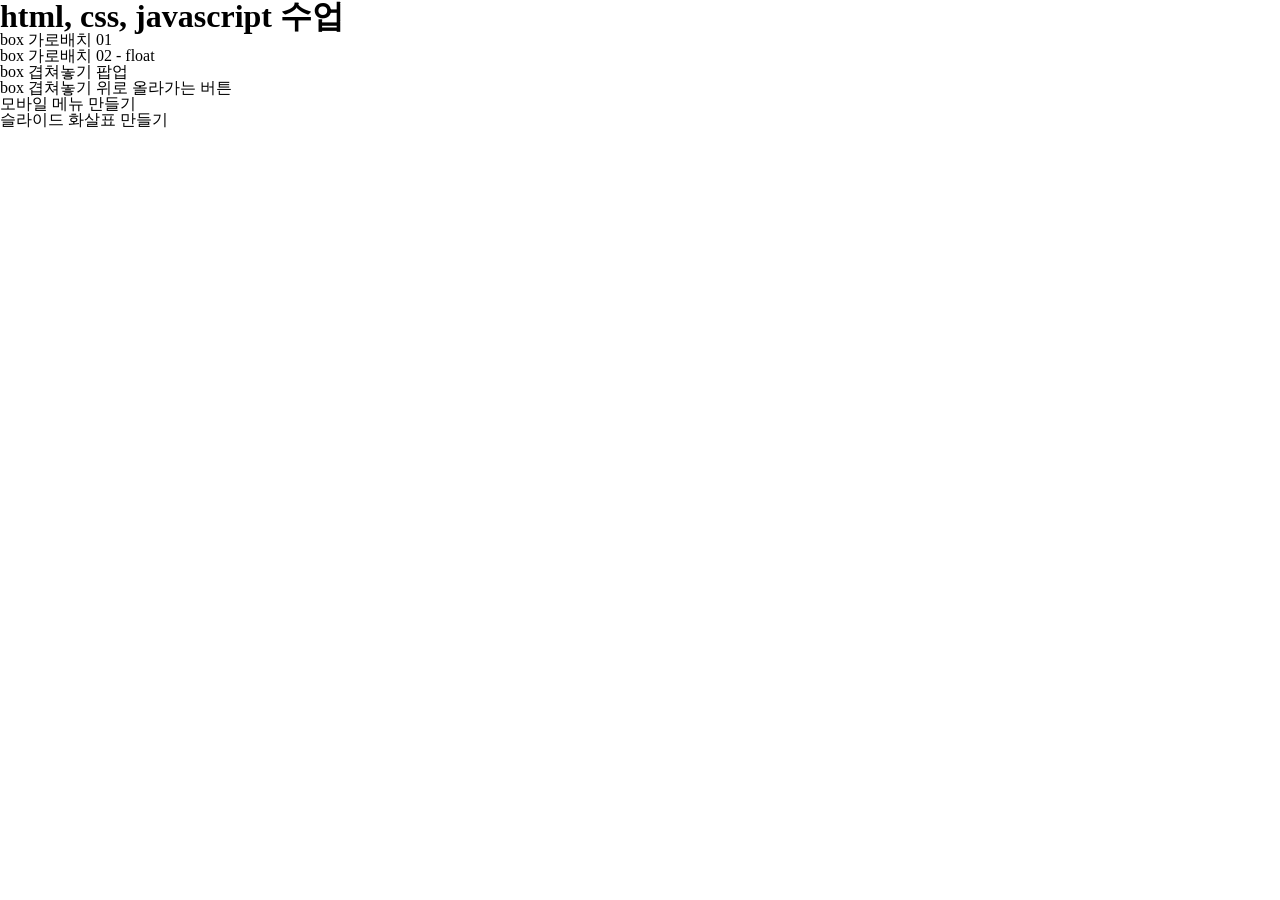
<file: index.html>
<!DOCTYPE html>
<html lang="ko">

<head>
    <meta charset="UTF-8">
    <meta name="viewport" content="width=device-width, initial-scale=1.0">
    <title>Document</title>
    <link rel="stylesheet" href="./reset.css">

</head>

<body>
    <h1>html, css, javascript 수업</h1>

    <ul>
        <li><a href="./01_box01.html" target="_blank">box 가로배치 01</a></li>
        <li><a href="./02_box02.html" target="_blank">box 가로배치 02 - float</a></li>
        <li><a href="./03_position01.html" target="_blank">box 겹쳐놓기 팝업</a></li>
        <li><a href="./04_position02.html" target="_blank">box 겹쳐놓기 위로 올라가는 버튼</a></li>
        <li><a href="./05_position03.html" target="_blank">모바일 메뉴 만들기</a></li>
        <li><a href="./06_position04.html" target="_blank">슬라이드 화살표 만들기</a></li>
    </ul>


</body>

</html>
</file>
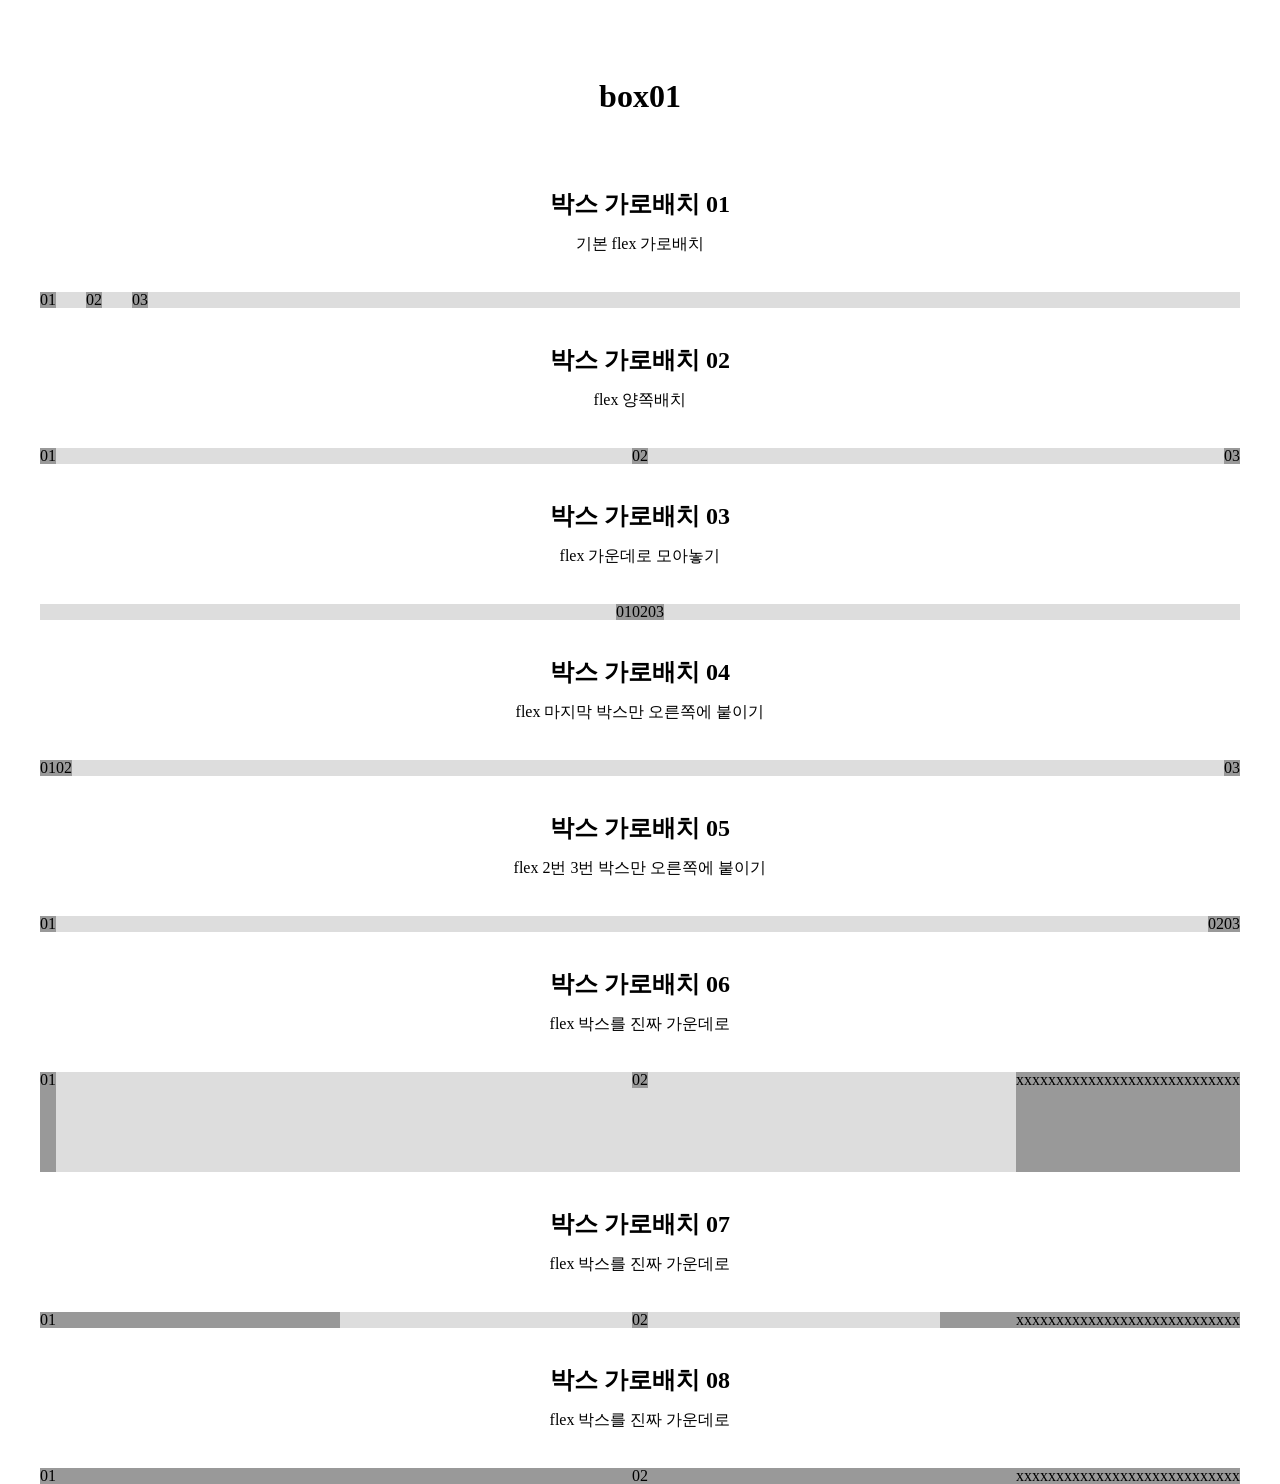
<file: 01_box01.html>
<!DOCTYPE html>
<html lang="ko">

<head>
    <meta charset="UTF-8">
    <meta name="viewport" content="width=device-width, initial-scale=1.0">
    <title>box 가로배치 01 - flex</title>
    <link rel="stylesheet" href="./reset.css">
    <style>
        h1 {
            margin: 80px 0;
            text-align: center;
        }

        h2 {
            margin: 40px 0 20px 0;
            text-align: center;
        }

        p {
            margin: 0 0 40px 0;
            text-align: center;
        }


        .box {
            background: #999;
        }

        .inner {
            width: 1200px;
            margin: 0 auto;
            background: #ddd;
        }

        .con01 {
            display: flex;
            gap: 30px;
        }

        .con02 {
            display: flex;
            justify-content: space-between;
        }

        .con03 {
            display: flex;
            justify-content: center;
        }

        .con04 {
            display: flex;
        }

        .con04 .box03 {
            margin: 0 0 0 auto;
        }

        .con05 {
            display: flex;
        }

        .con05 .box02 {
            margin: 0 0 0 auto;
        }

        .con06 {
            position: relative;
            display: flex;
            justify-content: space-between;
        }

        .con06 .box01 {
            height: 100px;
        }

        .con06 .box02 {
            position: absolute;

            left: 50%;
            transform: translate(-50%, 0);
        }

        .con07 {
            display: flex;
            justify-content: space-between;
        }

        .con07 .box01 {
            width: 300px;
        }

        .con07 .box03 {
            display: flex;
            justify-content: flex-end;
            width: 300px;
        }

        .con08 {
            display: flex;
            justify-content: space-between;
        }

        .con08 .box01 {
            flex: 1;
        }

        .con08 .box03 {
            flex: 1;
            text-align: right;
        }
    </style>
</head>

<body>
    <h1>box01</h1>

    <h2>박스 가로배치 01</h2>
    <p>기본 flex 가로배치</p>

    <div class="inner con01">
        <div class="box">01</div>
        <div class="box">02</div>
        <div class="box">03</div>
    </div>


    <h2>박스 가로배치 02</h2>
    <p>flex 양쪽배치</p>

    <div class="inner con02">
        <div class="box">01</div>
        <div class="box">02</div>
        <div class="box">03</div>
    </div>


    <h2>박스 가로배치 03</h2>
    <p>flex 가운데로 모아놓기</p>

    <div class="inner con03">
        <div class="box">01</div>
        <div class="box">02</div>
        <div class="box">03</div>
    </div>


    <h2>박스 가로배치 04</h2>
    <p>flex 마지막 박스만 오른쪽에 붙이기</p>

    <div class="inner con04">
        <div class="box box01">01</div>
        <div class="box box02">02</div>
        <div class="box box03">03</div>
    </div>


    <h2>박스 가로배치 05</h2>
    <p>flex 2번 3번 박스만 오른쪽에 붙이기</p>

    <div class="inner con05">
        <div class="box box01">01</div>
        <div class="box box02">02</div>
        <div class="box box03">03</div>
    </div>


    <h2>박스 가로배치 06</h2>
    <p>flex 박스를 진짜 가운데로</p>

    <div class="inner con06">
        <div class="box box01">01</div>
        <div class="box box02">02</div>
        <div class="box box03">xxxxxxxxxxxxxxxxxxxxxxxxxxxx</div>
    </div>


    <h2>박스 가로배치 07</h2>
    <p>flex 박스를 진짜 가운데로</p>

    <div class="inner con07">
        <div class="box box01">01</div>
        <div class="box box02">02</div>
        <div class="box box03">xxxxxxxxxxxxxxxxxxxxxxxxxxxx</div>
    </div>


    <h2>박스 가로배치 08</h2>
    <p>flex 박스를 진짜 가운데로</p>

    <div class="inner con08">
        <div class="box box01">01</div>
        <div class="box box02">02</div>
        <div class="box box03">xxxxxxxxxxxxxxxxxxxxxxxxxxxx</div>
    </div>
</body>

</html>
</file>
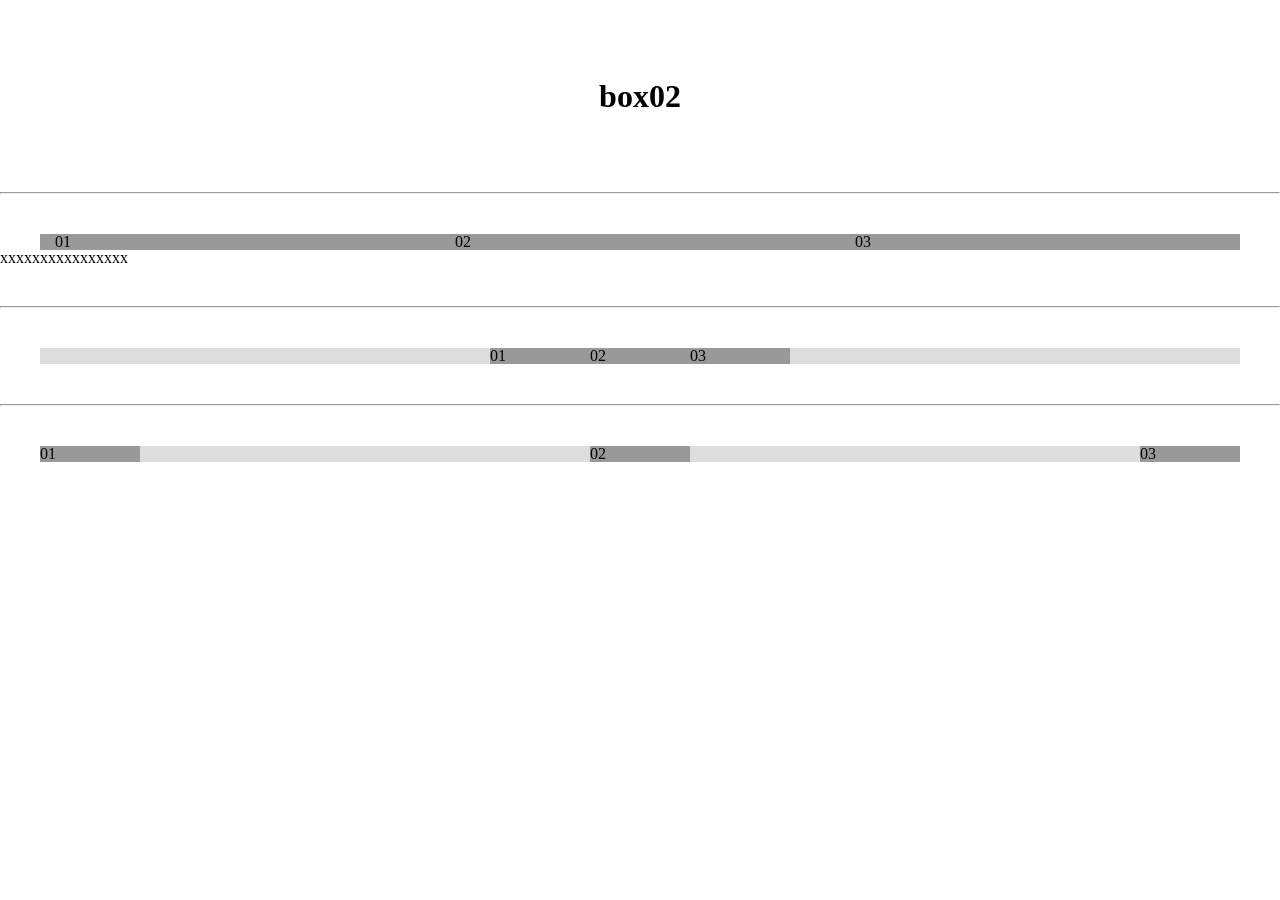
<file: 02_box02.html>
<!DOCTYPE html>
<html lang="ko">

<head>
    <meta charset="UTF-8">
    <meta name="viewport" content="width=device-width, initial-scale=1.0">
    <title>box 가로배치 02 - float</title>
    <link rel="stylesheet" href="./reset.css">
    <style>
        h1 {
            margin: 80px 0;
            text-align: center;
        }

        hr {
            margin: 40px 0;
        }

        .inner {
            width: 1200px;
            margin: 0 auto;
        }

        .con01 {
            background: #ddd;
            /* overflow: hidden; */

        }

        .con01 .box {
            float: left;
            width: 33.33333333333%;
            padding: 0 15px;
            background: #999;
        }

        .clearfix::after {
            content: '';
            display: block;
            clear: both;
        }

        .con02 {
            text-align: center;
            font-size: 0;
            background: #ddd;
        }

        .con02 .box {
            display: inline-block;
            width: 100px;
            text-align: left;
            font-size: 16px;
            background: #999;
        }

        .con03 {
            position: relative;
            background: #ddd;
        }

        .con03 .box {
            width: 100px;
            background: #999;
        }

        .con03 .box01 {
            position: absolute;
            top: 0;
            left: 0;
        }

        .con03 .box02 {
            margin: 0 auto;
        }

        .con03 .box03 {
            position: absolute;
            top: 0;
            right: 0;
        }
    </style>
</head>

<body>
    <h1>box02</h1>


    <hr />

    <div class="inner con01 clearfix">
        <div class="box box01">01</div>
        <div class="box box02">02</div>
        <div class="box box03">03</div>
        <!-- <div style="clear:both"></div> -->
    </div>
    <div class="g">xxxxxxxxxxxxxxxx</div>


    <hr />

    <div class="inner con02">
        <div class="box box01">01</div>
        <div class="box box02">02</div>
        <div class="box box03">03</div>
        <!-- <div style="clear:both"></div> -->
    </div>


    <hr />

    <div class="inner con03">
        <div class="box box01">01</div>
        <div class="box box02">02</div>
        <div class="box box03">03</div>
        <!-- <div style="clear:both"></div> -->
    </div>
</body>

</html>
</file>
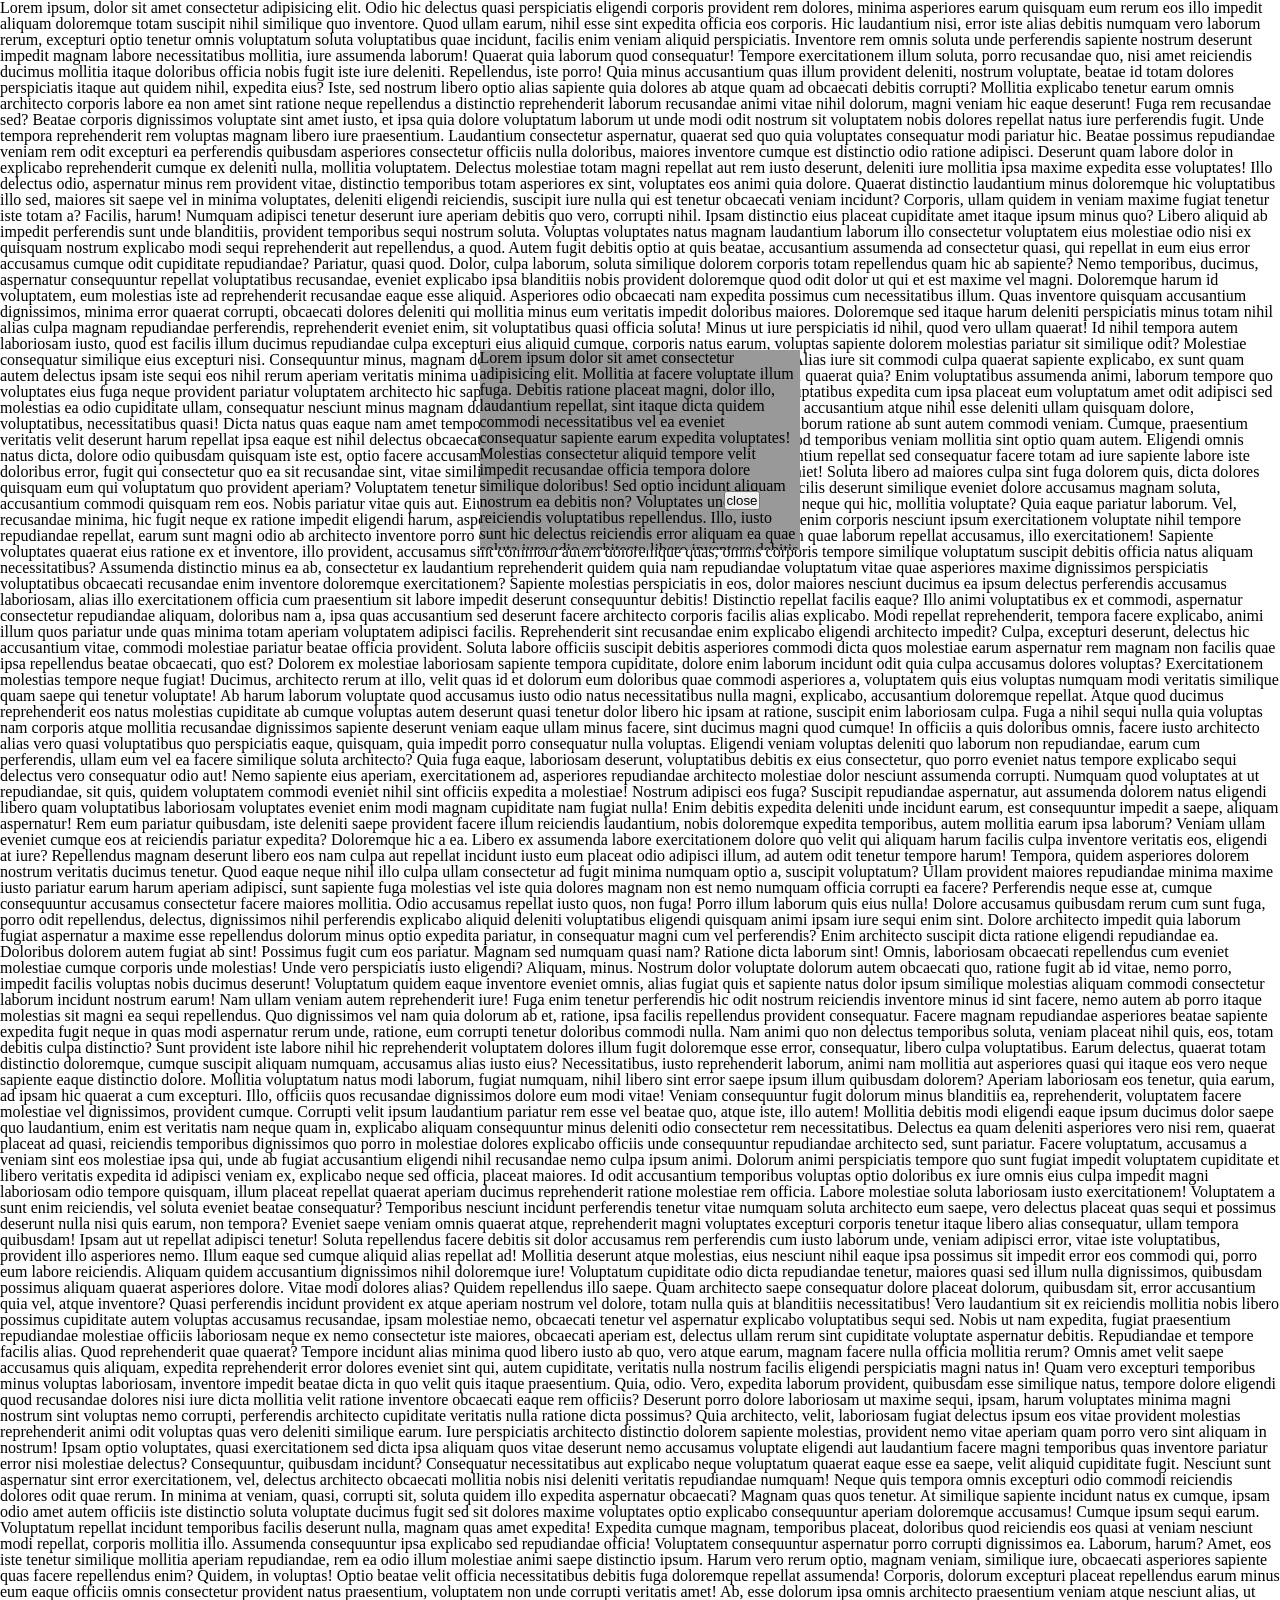
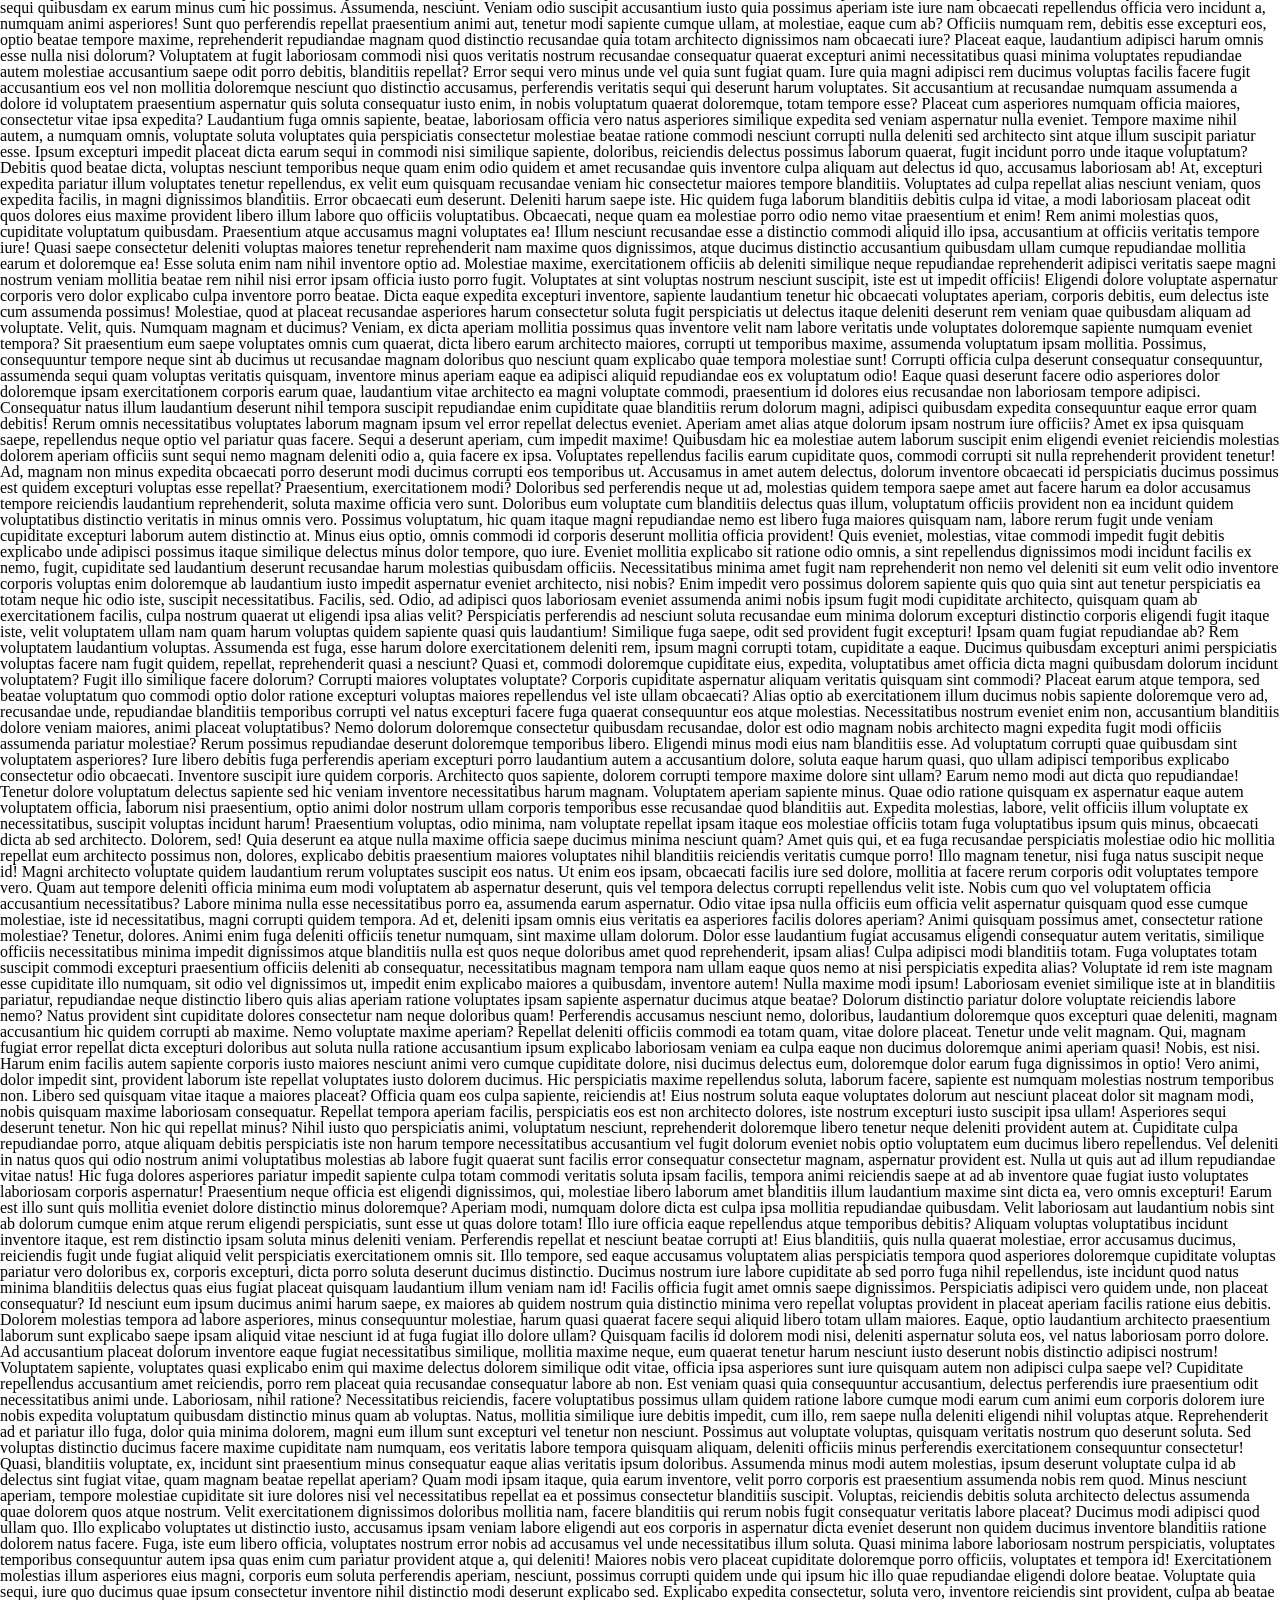
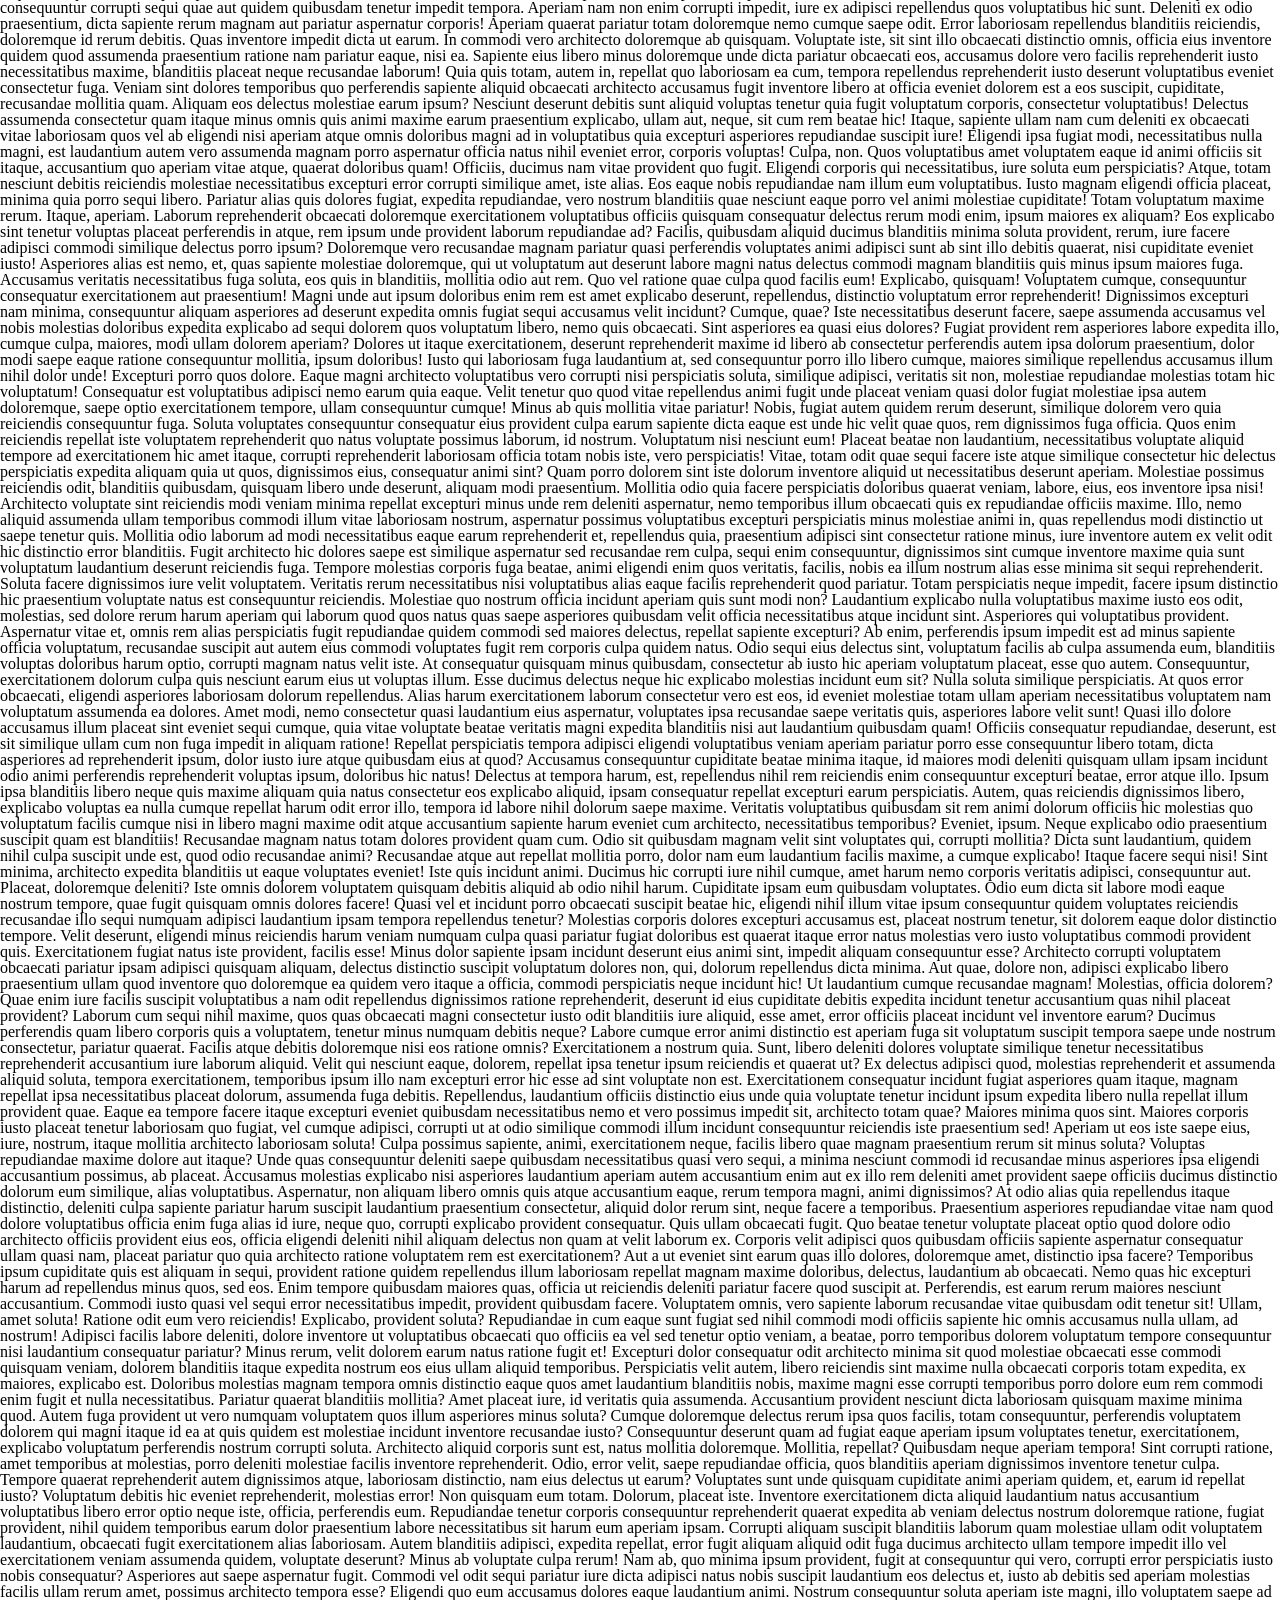
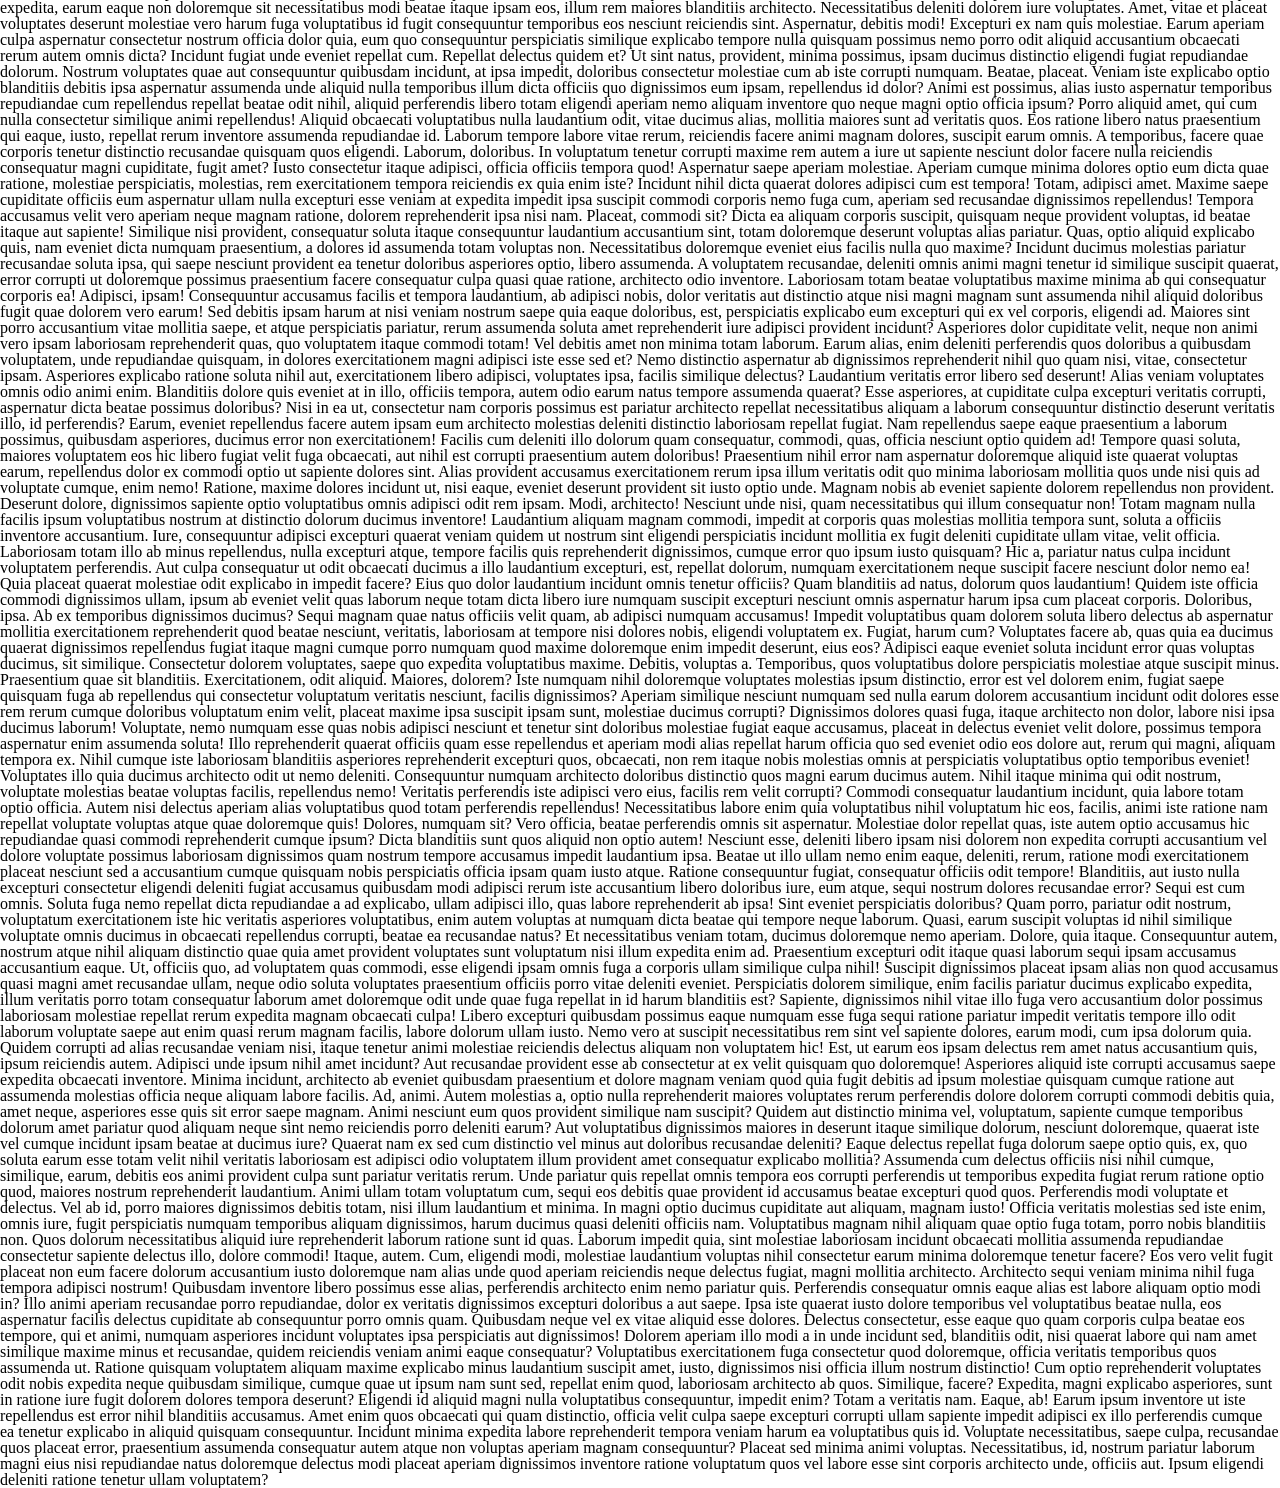
<file: 03_position01.html>
<!DOCTYPE html>
<html lang="ko">

<head>
    <meta charset="UTF-8">
    <meta name="viewport" content="width=device-width, initial-scale=1.0">
    <title>box 겹쳐놓기 팝업</title>
    <link rel="stylesheet" href="./reset.css">

    <style>
        .popup {
            position: fixed;
            top: 50%;
            left: 50%;
            transform: translate(-50%, -50%);

            overflow: hidden;

            width: 320px;
            height: 200px;
            background: #999;
        }

        .popup .btn {
            position: absolute;
            bottom: 40px;
            right: 40px;
        }
    </style>

    <script src="https://code.jquery.com/jquery-1.12.4.js"
        integrity="sha256-Qw82+bXyGq6MydymqBxNPYTaUXXq7c8v3CwiYwLLNXU=" crossorigin="anonymous"></script>
</head>

<body>
    <section>
        Lorem ipsum, dolor sit amet consectetur adipisicing elit. Odio hic delectus quasi perspiciatis eligendi corporis
        provident rem dolores, minima asperiores earum quisquam eum rerum eos illo impedit aliquam doloremque totam
        suscipit nihil similique quo inventore. Quod ullam earum, nihil esse sint expedita officia eos corporis. Hic
        laudantium nisi, error iste alias debitis numquam vero laborum rerum, excepturi optio tenetur omnis voluptatum
        soluta voluptatibus quae incidunt, facilis enim veniam aliquid perspiciatis. Inventore rem omnis soluta unde
        perferendis sapiente nostrum deserunt impedit magnam labore necessitatibus mollitia, iure assumenda laborum!
        Quaerat quia laborum quod consequatur! Tempore exercitationem illum soluta, porro recusandae quo, nisi amet
        reiciendis ducimus mollitia itaque doloribus officia nobis fugit iste iure deleniti. Repellendus, iste porro!
        Quia minus accusantium quas illum provident deleniti, nostrum voluptate, beatae id totam dolores perspiciatis
        itaque aut quidem nihil, expedita eius? Iste, sed nostrum libero optio alias sapiente quia dolores ab atque quam
        ad obcaecati debitis corrupti? Mollitia explicabo tenetur earum omnis architecto corporis labore ea non amet
        sint ratione neque repellendus a distinctio reprehenderit laborum recusandae animi vitae nihil dolorum, magni
        veniam hic eaque deserunt! Fuga rem recusandae sed? Beatae corporis dignissimos voluptate sint amet iusto, et
        ipsa quia dolore voluptatum laborum ut unde modi odit nostrum sit voluptatem nobis dolores repellat natus iure
        perferendis fugit. Unde tempora reprehenderit rem voluptas magnam libero iure praesentium. Laudantium
        consectetur aspernatur, quaerat sed quo quia voluptates consequatur modi pariatur hic. Beatae possimus
        repudiandae veniam rem odit excepturi ea perferendis quibusdam asperiores consectetur officiis nulla doloribus,
        maiores inventore cumque est distinctio odio ratione adipisci. Deserunt quam labore dolor in explicabo
        reprehenderit cumque ex deleniti nulla, mollitia voluptatem. Delectus molestiae totam magni repellat aut rem
        iusto deserunt, deleniti iure mollitia ipsa maxime expedita esse voluptates! Illo delectus odio, aspernatur
        minus rem provident vitae, distinctio temporibus totam asperiores ex sint, voluptates eos animi quia dolore.
        Quaerat distinctio laudantium minus doloremque hic voluptatibus illo sed, maiores sit saepe vel in minima
        voluptates, deleniti eligendi reiciendis, suscipit iure nulla qui est tenetur obcaecati veniam incidunt?
        Corporis, ullam quidem in veniam maxime fugiat tenetur iste totam a? Facilis, harum! Numquam adipisci tenetur
        deserunt iure aperiam debitis quo vero, corrupti nihil. Ipsam distinctio eius placeat cupiditate amet itaque
        ipsum minus quo? Libero aliquid ab impedit perferendis sunt unde blanditiis, provident temporibus sequi nostrum
        soluta. Voluptas voluptates natus magnam laudantium laborum illo consectetur voluptatem eius molestiae odio nisi
        ex quisquam nostrum explicabo modi sequi reprehenderit aut repellendus, a quod. Autem fugit debitis optio at
        quis beatae, accusantium assumenda ad consectetur quasi, qui repellat in eum eius error accusamus cumque odit
        cupiditate repudiandae? Pariatur, quasi quod. Dolor, culpa laborum, soluta similique dolorem corporis totam
        repellendus quam hic ab sapiente? Nemo temporibus, ducimus, aspernatur consequuntur repellat voluptatibus
        recusandae, eveniet explicabo ipsa blanditiis nobis provident doloremque quod odit dolor ut qui et est maxime
        vel magni. Doloremque harum id voluptatem, eum molestias iste ad reprehenderit recusandae eaque esse aliquid.
        Asperiores odio obcaecati nam expedita possimus cum necessitatibus illum. Quas inventore quisquam accusantium
        dignissimos, minima error quaerat corrupti, obcaecati dolores deleniti qui mollitia minus eum veritatis impedit
        doloribus maiores. Doloremque sed itaque harum deleniti perspiciatis minus totam nihil alias culpa magnam
        repudiandae perferendis, reprehenderit eveniet enim, sit voluptatibus quasi officia soluta! Minus ut iure
        perspiciatis id nihil, quod vero ullam quaerat! Id nihil tempora autem laboriosam iusto, quod est facilis illum
        ducimus repudiandae culpa excepturi eius aliquid cumque, corporis natus earum, voluptas sapiente dolorem
        molestias pariatur sit similique odit? Molestiae consequatur similique eius excepturi nisi. Consequuntur minus,
        magnam doloribus praesentium fuga voluptatem similique! Alias iure sit commodi culpa quaerat sapiente explicabo,
        ex sunt quam autem delectus ipsam iste sequi eos nihil rerum aperiam veritatis minima ullam. Ullam nobis
        distinctio vitae modi numquam, quaerat quia? Enim voluptatibus assumenda animi, laborum tempore quo voluptates
        eius fuga neque provident pariatur voluptatem architecto hic sapiente eum exercitationem placeat! Numquam
        voluptatibus expedita cum ipsa placeat eum voluptatum amet odit adipisci sed molestias ea odio cupiditate ullam,
        consequatur nesciunt minus magnam dolor autem. Optio quis soluta iure vitae nisi itaque, accusantium atque nihil
        esse deleniti ullam quisquam dolore, voluptatibus, necessitatibus quasi! Dicta natus quas eaque nam amet tempore
        velit qui et! Voluptates error fugiat cupiditate laborum ratione ab sunt autem commodi veniam. Cumque,
        praesentium veritatis velit deserunt harum repellat ipsa eaque est nihil delectus obcaecati. Delectus aperiam,
        excepturi quas esse illum quod temporibus veniam mollitia sint optio quam autem. Eligendi omnis natus dicta,
        dolore odio quibusdam quisquam iste est, optio facere accusamus ducimus. Nemo voluptates vero mollitia
        laudantium repellat sed consequatur facere totam ad iure sapiente labore iste doloribus error, fugit qui
        consectetur quo ea sit recusandae sint, vitae similique! Libero dolore sed quaerat eum expedita eveniet! Soluta
        libero ad maiores culpa sint fuga dolorem quis, dicta dolores quisquam eum qui voluptatum quo provident aperiam?
        Voluptatem tenetur laudantium voluptas illum labore atque debitis, facilis deserunt similique eveniet dolore
        accusamus magnam soluta, accusantium commodi quisquam rem eos. Nobis pariatur vitae quis aut. Eius distinctio
        alias quas labore accusantium officiis neque qui hic, mollitia voluptate? Quia eaque pariatur laborum. Vel,
        recusandae minima, hic fugit neque ex ratione impedit eligendi harum, aspernatur ipsam. Minus labore rem
        mollitia corrupti enim corporis nesciunt ipsum exercitationem voluptate nihil tempore repudiandae repellat,
        earum sunt magni odio ab architecto inventore porro est ipsam! Voluptas numquam ullam incidunt. Non quae laborum
        repellat accusamus, illo exercitationem! Sapiente voluptates quaerat eius ratione ex et inventore, illo
        provident, accusamus sint commodi autem doloremque quas, omnis corporis tempore similique voluptatum suscipit
        debitis officia natus aliquam necessitatibus? Assumenda distinctio minus ea ab, consectetur ex laudantium
        reprehenderit quidem quia nam repudiandae voluptatum vitae quae asperiores maxime dignissimos perspiciatis
        voluptatibus obcaecati recusandae enim inventore doloremque exercitationem? Sapiente molestias perspiciatis in
        eos, dolor maiores nesciunt ducimus ea ipsum delectus perferendis accusamus laboriosam, alias illo
        exercitationem officia cum praesentium sit labore impedit deserunt consequuntur debitis! Distinctio repellat
        facilis eaque? Illo animi voluptatibus ex et commodi, aspernatur consectetur repudiandae aliquam, doloribus nam
        a, ipsa quas accusantium sed deserunt facere architecto corporis facilis alias explicabo. Modi repellat
        reprehenderit, tempora facere explicabo, animi illum quos pariatur unde quas minima totam aperiam voluptatem
        adipisci facilis. Reprehenderit sint recusandae enim explicabo eligendi architecto impedit? Culpa, excepturi
        deserunt, delectus hic accusantium vitae, commodi molestiae pariatur beatae officia provident. Soluta labore
        officiis suscipit debitis asperiores commodi dicta quos molestiae earum aspernatur rem magnam non facilis quae
        ipsa repellendus beatae obcaecati, quo est? Dolorem ex molestiae laboriosam sapiente tempora cupiditate, dolore
        enim laborum incidunt odit quia culpa accusamus dolores voluptas? Exercitationem molestias tempore neque fugiat!
        Ducimus, architecto rerum at illo, velit quas id et dolorum eum doloribus quae commodi asperiores a, voluptatem
        quis eius voluptas numquam modi veritatis similique quam saepe qui tenetur voluptate! Ab harum laborum voluptate
        quod accusamus iusto odio natus necessitatibus nulla magni, explicabo, accusantium doloremque repellat. Atque
        quod ducimus reprehenderit eos natus molestias cupiditate ab cumque voluptas autem deserunt quasi tenetur dolor
        libero hic ipsam at ratione, suscipit enim laboriosam culpa. Fuga a nihil sequi nulla quia voluptas nam corporis
        atque mollitia recusandae dignissimos sapiente deserunt veniam eaque ullam minus facere, sint ducimus magni quod
        cumque! In officiis a quis doloribus omnis, facere iusto architecto alias vero quasi voluptatibus quo
        perspiciatis eaque, quisquam, quia impedit porro consequatur nulla voluptas. Eligendi veniam voluptas deleniti
        quo laborum non repudiandae, earum cum perferendis, ullam eum vel ea facere similique soluta architecto? Quia
        fuga eaque, laboriosam deserunt, voluptatibus debitis ex eius consectetur, quo porro eveniet natus tempore
        explicabo sequi delectus vero consequatur odio aut! Nemo sapiente eius aperiam, exercitationem ad, asperiores
        repudiandae architecto molestiae dolor nesciunt assumenda corrupti. Numquam quod voluptates at ut repudiandae,
        sit quis, quidem voluptatem commodi eveniet nihil sint officiis expedita a molestiae! Nostrum adipisci eos fuga?
        Suscipit repudiandae aspernatur, aut assumenda dolorem natus eligendi libero quam voluptatibus laboriosam
        voluptates eveniet enim modi magnam cupiditate nam fugiat nulla! Enim debitis expedita deleniti unde incidunt
        earum, est consequuntur impedit a saepe, aliquam aspernatur! Rem eum pariatur quibusdam, iste deleniti saepe
        provident facere illum reiciendis laudantium, nobis doloremque expedita temporibus, autem mollitia earum ipsa
        laborum? Veniam ullam eveniet cumque eos at reiciendis pariatur expedita? Doloremque hic a ea. Libero ex
        assumenda labore exercitationem dolore quo velit qui aliquam harum facilis culpa inventore veritatis eos,
        eligendi at iure? Repellendus magnam deserunt libero eos nam culpa aut repellat incidunt iusto eum placeat odio
        adipisci illum, ad autem odit tenetur tempore harum! Tempora, quidem asperiores dolorem nostrum veritatis
        ducimus tenetur. Quod eaque neque nihil illo culpa ullam consectetur ad fugit minima numquam optio a, suscipit
        voluptatum? Ullam provident maiores repudiandae minima maxime iusto pariatur earum harum aperiam adipisci, sunt
        sapiente fuga molestias vel iste quia dolores magnam non est nemo numquam officia corrupti ea facere?
        Perferendis neque esse at, cumque consequuntur accusamus consectetur facere maiores mollitia. Odio accusamus
        repellat iusto quos, non fuga! Porro illum laborum quis eius nulla! Dolore accusamus quibusdam rerum cum sunt
        fuga, porro odit repellendus, delectus, dignissimos nihil perferendis explicabo aliquid deleniti voluptatibus
        eligendi quisquam animi ipsam iure sequi enim sint. Dolore architecto impedit quia laborum fugiat aspernatur a
        maxime esse repellendus dolorum minus optio expedita pariatur, in consequatur magni cum vel perferendis? Enim
        architecto suscipit dicta ratione eligendi repudiandae ea. Doloribus dolorem autem fugiat ab sint! Possimus
        fugit cum eos pariatur. Magnam sed numquam quasi nam? Ratione dicta laborum sint! Omnis, laboriosam obcaecati
        repellendus cum eveniet molestiae cumque corporis unde molestias! Unde vero perspiciatis iusto eligendi?
        Aliquam, minus. Nostrum dolor voluptate dolorum autem obcaecati quo, ratione fugit ab id vitae, nemo porro,
        impedit facilis voluptas nobis ducimus deserunt! Voluptatum quidem eaque inventore eveniet omnis, alias fugiat
        quis et sapiente natus dolor ipsum similique molestias aliquam commodi consectetur laborum incidunt nostrum
        earum! Nam ullam veniam autem reprehenderit iure! Fuga enim tenetur perferendis hic odit nostrum reiciendis
        inventore minus id sint facere, nemo autem ab porro itaque molestias sit magni ea sequi repellendus. Quo
        dignissimos vel nam quia dolorum ab et, ratione, ipsa facilis repellendus provident consequatur. Facere magnam
        repudiandae asperiores beatae sapiente expedita fugit neque in quas modi aspernatur rerum unde, ratione, eum
        corrupti tenetur doloribus commodi nulla. Nam animi quo non delectus temporibus soluta, veniam placeat nihil
        quis, eos, totam debitis culpa distinctio? Sunt provident iste labore nihil hic reprehenderit voluptatem dolores
        illum fugit doloremque esse error, consequatur, libero culpa voluptatibus. Earum delectus, quaerat totam
        distinctio doloremque, cumque suscipit aliquam numquam, accusamus alias iusto eius? Necessitatibus, iusto
        reprehenderit laborum, animi nam mollitia aut asperiores quasi qui itaque eos vero neque sapiente eaque
        distinctio dolore. Mollitia voluptatum natus modi laborum, fugiat numquam, nihil libero sint error saepe ipsum
        illum quibusdam dolorem? Aperiam laboriosam eos tenetur, quia earum, ad ipsam hic quaerat a cum excepturi. Illo,
        officiis quos recusandae dignissimos dolore eum modi vitae! Veniam consequuntur fugit dolorum minus blanditiis
        ea, reprehenderit, voluptatem facere molestiae vel dignissimos, provident cumque. Corrupti velit ipsum
        laudantium pariatur rem esse vel beatae quo, atque iste, illo autem! Mollitia debitis modi eligendi eaque ipsum
        ducimus dolor saepe quo laudantium, enim est veritatis nam neque quam in, explicabo aliquam consequuntur minus
        deleniti odio consectetur rem necessitatibus. Delectus ea quam deleniti asperiores vero nisi rem, quaerat
        placeat ad quasi, reiciendis temporibus dignissimos quo porro in molestiae dolores explicabo officiis unde
        consequuntur repudiandae architecto sed, sunt pariatur. Facere voluptatum, accusamus a veniam sint eos molestiae
        ipsa qui, unde ab fugiat accusantium eligendi nihil recusandae nemo culpa ipsum animi. Dolorum animi
        perspiciatis tempore quo sunt fugiat impedit voluptatem cupiditate et libero veritatis expedita id adipisci
        veniam ex, explicabo neque sed officia, placeat maiores. Id odit accusantium temporibus voluptas optio doloribus
        ex iure omnis eius culpa impedit magni laboriosam odio tempore quisquam, illum placeat repellat quaerat aperiam
        ducimus reprehenderit ratione molestiae rem officia. Labore molestiae soluta laboriosam iusto exercitationem!
        Voluptatem a sunt enim reiciendis, vel soluta eveniet beatae consequatur? Temporibus nesciunt incidunt
        perferendis tenetur vitae numquam soluta architecto eum saepe, vero delectus placeat quas sequi et possimus
        deserunt nulla nisi quis earum, non tempora? Eveniet saepe veniam omnis quaerat atque, reprehenderit magni
        voluptates excepturi corporis tenetur itaque libero alias consequatur, ullam tempora quibusdam! Ipsam aut ut
        repellat adipisci tenetur! Soluta repellendus facere debitis sit dolor accusamus rem perferendis cum iusto
        laborum unde, veniam adipisci error, vitae iste voluptatibus, provident illo asperiores nemo. Illum eaque sed
        cumque aliquid alias repellat ad! Mollitia deserunt atque molestias, eius nesciunt nihil eaque ipsa possimus sit
        impedit error eos commodi qui, porro eum labore reiciendis. Aliquam quidem accusantium dignissimos nihil
        doloremque iure! Voluptatum cupiditate odio dicta repudiandae tenetur, maiores quasi sed illum nulla
        dignissimos, quibusdam possimus aliquam quaerat asperiores dolore. Vitae modi dolores alias? Quidem repellendus
        illo saepe. Quam architecto saepe consequatur dolore placeat dolorum, quibusdam sit, error accusantium quia vel,
        atque inventore? Quasi perferendis incidunt provident ex atque aperiam nostrum vel dolore, totam nulla quis at
        blanditiis necessitatibus! Vero laudantium sit ex reiciendis mollitia nobis libero possimus cupiditate autem
        voluptas accusamus recusandae, ipsam molestiae nemo, obcaecati tenetur vel aspernatur explicabo voluptatibus
        sequi sed. Nobis ut nam expedita, fugiat praesentium repudiandae molestiae officiis laboriosam neque ex nemo
        consectetur iste maiores, obcaecati aperiam est, delectus ullam rerum sint cupiditate voluptate aspernatur
        debitis. Repudiandae et tempore facilis alias. Quod reprehenderit quae quaerat? Tempore incidunt alias minima
        quod libero iusto ab quo, vero atque earum, magnam facere nulla officia mollitia rerum? Omnis amet velit saepe
        accusamus quis aliquam, expedita reprehenderit error dolores eveniet sint qui, autem cupiditate, veritatis nulla
        nostrum facilis eligendi perspiciatis magni natus in! Quam vero excepturi temporibus minus voluptas laboriosam,
        inventore impedit beatae dicta in quo velit quis itaque praesentium. Quia, odio. Vero, expedita laborum
        provident, quibusdam esse similique natus, tempore dolore eligendi quod recusandae dolores nisi iure dicta
        mollitia velit ratione inventore obcaecati eaque rem officiis? Deserunt porro dolore laboriosam ut maxime sequi,
        ipsam, harum voluptates minima magni nostrum sint voluptas nemo corrupti, perferendis architecto cupiditate
        veritatis nulla ratione dicta possimus? Quia architecto, velit, laboriosam fugiat delectus ipsum eos vitae
        provident molestias reprehenderit animi odit voluptas quas vero deleniti similique earum. Iure perspiciatis
        architecto distinctio dolorem sapiente molestias, provident nemo vitae aperiam quam porro vero sint aliquam in
        nostrum! Ipsam optio voluptates, quasi exercitationem sed dicta ipsa aliquam quos vitae deserunt nemo accusamus
        voluptate eligendi aut laudantium facere magni temporibus quas inventore pariatur error nisi molestiae delectus?
        Consequuntur, quibusdam incidunt? Consequatur necessitatibus aut explicabo neque voluptatum quaerat eaque esse
        ea saepe, velit aliquid cupiditate fugit. Nesciunt sunt aspernatur sint error exercitationem, vel, delectus
        architecto obcaecati mollitia nobis nisi deleniti veritatis repudiandae numquam! Neque quis tempora omnis
        excepturi odio commodi reiciendis dolores odit quae rerum. In minima at veniam, quasi, corrupti sit, soluta
        quidem illo expedita aspernatur obcaecati? Magnam quas quos tenetur. At similique sapiente incidunt natus ex
        cumque, ipsam odio amet autem officiis iste distinctio soluta voluptate ducimus fugit sed sit dolores maxime
        voluptates optio explicabo consequuntur aperiam doloremque accusamus! Cumque ipsum sequi earum. Voluptatum
        repellat incidunt temporibus facilis deserunt nulla, magnam quas amet expedita! Expedita cumque magnam,
        temporibus placeat, doloribus quod reiciendis eos quasi at veniam nesciunt modi repellat, corporis mollitia
        illo. Assumenda consequuntur ipsa explicabo sed repudiandae officia! Voluptatem consequuntur aspernatur porro
        corrupti dignissimos ea. Laborum, harum? Amet, eos iste tenetur similique mollitia aperiam repudiandae, rem ea
        odio illum molestiae animi saepe distinctio ipsum. Harum vero rerum optio, magnam veniam, similique iure,
        obcaecati asperiores sapiente quas facere repellendus enim? Quidem, in voluptas! Optio beatae velit officia
        necessitatibus debitis fuga doloremque repellat assumenda! Corporis, dolorum excepturi placeat repellendus earum
        minus eum eaque officiis omnis consectetur provident natus praesentium, voluptatem non unde corrupti veritatis
        amet! Ab, esse dolorum ipsa omnis architecto praesentium veniam atque nesciunt alias, ut sequi quibusdam ex
        earum minus cum hic possimus. Assumenda, nesciunt. Veniam odio suscipit accusantium iusto quia possimus aperiam
        iste iure nam obcaecati repellendus officia vero incidunt a, numquam animi asperiores! Sunt quo perferendis
        repellat praesentium animi aut, tenetur modi sapiente cumque ullam, at molestiae, eaque cum ab? Officiis numquam
        rem, debitis esse excepturi eos, optio beatae tempore maxime, reprehenderit repudiandae magnam quod distinctio
        recusandae quia totam architecto dignissimos nam obcaecati iure? Placeat eaque, laudantium adipisci harum omnis
        esse nulla nisi dolorum? Voluptatem at fugit laboriosam commodi nisi quos veritatis nostrum recusandae
        consequatur quaerat excepturi animi necessitatibus quasi minima voluptates repudiandae autem molestiae
        accusantium saepe odit porro debitis, blanditiis repellat? Error sequi vero minus unde vel quia sunt fugiat
        quam. Iure quia magni adipisci rem ducimus voluptas facilis facere fugit accusantium eos vel non mollitia
        doloremque nesciunt quo distinctio accusamus, perferendis veritatis sequi qui deserunt harum voluptates. Sit
        accusantium at recusandae numquam assumenda a dolore id voluptatem praesentium aspernatur quis soluta
        consequatur iusto enim, in nobis voluptatum quaerat doloremque, totam tempore esse? Placeat cum asperiores
        numquam officia maiores, consectetur vitae ipsa expedita? Laudantium fuga omnis sapiente, beatae, laboriosam
        officia vero natus asperiores similique expedita sed veniam aspernatur nulla eveniet. Tempore maxime nihil
        autem, a numquam omnis, voluptate soluta voluptates quia perspiciatis consectetur molestiae beatae ratione
        commodi nesciunt corrupti nulla deleniti sed architecto sint atque illum suscipit pariatur esse. Ipsum excepturi
        impedit placeat dicta earum sequi in commodi nisi similique sapiente, doloribus, reiciendis delectus possimus
        laborum quaerat, fugit incidunt porro unde itaque voluptatum? Debitis quod beatae dicta, voluptas nesciunt
        temporibus neque quam enim odio quidem et amet recusandae quis inventore culpa aliquam aut delectus id quo,
        accusamus laboriosam ab! At, excepturi expedita pariatur illum voluptates tenetur repellendus, ex velit eum
        quisquam recusandae veniam hic consectetur maiores tempore blanditiis. Voluptates ad culpa repellat alias
        nesciunt veniam, quos expedita facilis, in magni dignissimos blanditiis. Error obcaecati eum deserunt. Deleniti
        harum saepe iste. Hic quidem fuga laborum blanditiis debitis culpa id vitae, a modi laboriosam placeat odit quos
        dolores eius maxime provident libero illum labore quo officiis voluptatibus. Obcaecati, neque quam ea molestiae
        porro odio nemo vitae praesentium et enim! Rem animi molestias quos, cupiditate voluptatum quibusdam.
        Praesentium atque accusamus magni voluptates ea! Illum nesciunt recusandae esse a distinctio commodi aliquid
        illo ipsa, accusantium at officiis veritatis tempore iure! Quasi saepe consectetur deleniti voluptas maiores
        tenetur reprehenderit nam maxime quos dignissimos, atque ducimus distinctio accusantium quibusdam ullam cumque
        repudiandae mollitia earum et doloremque ea! Esse soluta enim nam nihil inventore optio ad. Molestiae maxime,
        exercitationem officiis ab deleniti similique neque repudiandae reprehenderit adipisci veritatis saepe magni
        nostrum veniam mollitia beatae rem nihil nisi error ipsam officia iusto porro fugit. Voluptates at sint voluptas
        nostrum nesciunt suscipit, iste est ut impedit officiis! Eligendi dolore voluptate aspernatur corporis vero
        dolor explicabo culpa inventore porro beatae. Dicta eaque expedita excepturi inventore, sapiente laudantium
        tenetur hic obcaecati voluptates aperiam, corporis debitis, eum delectus iste cum assumenda possimus! Molestiae,
        quod at placeat recusandae asperiores harum consectetur soluta fugit perspiciatis ut delectus itaque deleniti
        deserunt rem veniam quae quibusdam aliquam ad voluptate. Velit, quis. Numquam magnam et ducimus? Veniam, ex
        dicta aperiam mollitia possimus quas inventore velit nam labore veritatis unde voluptates doloremque sapiente
        numquam eveniet tempora? Sit praesentium eum saepe voluptates omnis cum quaerat, dicta libero earum architecto
        maiores, corrupti ut temporibus maxime, assumenda voluptatum ipsam mollitia. Possimus, consequuntur tempore
        neque sint ab ducimus ut recusandae magnam doloribus quo nesciunt quam explicabo quae tempora molestiae sunt!
        Corrupti officia culpa deserunt consequatur consequuntur, assumenda sequi quam voluptas veritatis quisquam,
        inventore minus aperiam eaque ea adipisci aliquid repudiandae eos ex voluptatum odio! Eaque quasi deserunt
        facere odio asperiores dolor doloremque ipsam exercitationem corporis earum quae, laudantium vitae architecto ea
        magni voluptate commodi, praesentium id dolores eius recusandae non laboriosam tempore adipisci. Consequatur
        natus illum laudantium deserunt nihil tempora suscipit repudiandae enim cupiditate quae blanditiis rerum dolorum
        magni, adipisci quibusdam expedita consequuntur eaque error quam debitis! Rerum omnis necessitatibus voluptates
        laborum magnam ipsum vel error repellat delectus eveniet. Aperiam amet alias atque dolorum ipsam nostrum iure
        officiis? Amet ex ipsa quisquam saepe, repellendus neque optio vel pariatur quas facere. Sequi a deserunt
        aperiam, cum impedit maxime! Quibusdam hic ea molestiae autem laborum suscipit enim eligendi eveniet reiciendis
        molestias dolorem aperiam officiis sunt sequi nemo magnam deleniti odio a, quia facere ex ipsa. Voluptates
        repellendus facilis earum cupiditate quos, commodi corrupti sit nulla reprehenderit provident tenetur! Ad,
        magnam non minus expedita obcaecati porro deserunt modi ducimus corrupti eos temporibus ut. Accusamus in amet
        autem delectus, dolorum inventore obcaecati id perspiciatis ducimus possimus est quidem excepturi voluptas esse
        repellat? Praesentium, exercitationem modi? Doloribus sed perferendis neque ut ad, molestias quidem tempora
        saepe amet aut facere harum ea dolor accusamus tempore reiciendis laudantium reprehenderit, soluta maxime
        officia vero sunt. Doloribus eum voluptate cum blanditiis delectus quas illum, voluptatum officiis provident non
        ea incidunt quidem voluptatibus distinctio veritatis in minus omnis vero. Possimus voluptatum, hic quam itaque
        magni repudiandae nemo est libero fuga maiores quisquam nam, labore rerum fugit unde veniam cupiditate excepturi
        laborum autem distinctio at. Minus eius optio, omnis commodi id corporis deserunt mollitia officia provident!
        Quis eveniet, molestias, vitae commodi impedit fugit debitis explicabo unde adipisci possimus itaque similique
        delectus minus dolor tempore, quo iure. Eveniet mollitia explicabo sit ratione odio omnis, a sint repellendus
        dignissimos modi incidunt facilis ex nemo, fugit, cupiditate sed laudantium deserunt recusandae harum molestias
        quibusdam officiis. Necessitatibus minima amet fugit nam reprehenderit non nemo vel deleniti sit eum velit odio
        inventore corporis voluptas enim doloremque ab laudantium iusto impedit aspernatur eveniet architecto, nisi
        nobis? Enim impedit vero possimus dolorem sapiente quis quo quia sint aut tenetur perspiciatis ea totam neque
        hic odio iste, suscipit necessitatibus. Facilis, sed. Odio, ad adipisci quos laboriosam eveniet assumenda animi
        nobis ipsum fugit modi cupiditate architecto, quisquam quam ab exercitationem facilis, culpa nostrum quaerat ut
        eligendi ipsa alias velit? Perspiciatis perferendis ad nesciunt soluta recusandae eum minima dolorum excepturi
        distinctio corporis eligendi fugit itaque iste, velit voluptatem ullam nam quam harum voluptas quidem sapiente
        quasi quis laudantium! Similique fuga saepe, odit sed provident fugit excepturi! Ipsam quam fugiat repudiandae
        ab? Rem voluptatem laudantium voluptas. Assumenda est fuga, esse harum dolore exercitationem deleniti rem, ipsum
        magni corrupti totam, cupiditate a eaque. Ducimus quibusdam excepturi animi perspiciatis voluptas facere nam
        fugit quidem, repellat, reprehenderit quasi a nesciunt? Quasi et, commodi doloremque cupiditate eius, expedita,
        voluptatibus amet officia dicta magni quibusdam dolorum incidunt voluptatem? Fugit illo similique facere
        dolorum? Corrupti maiores voluptates voluptate? Corporis cupiditate aspernatur aliquam veritatis quisquam sint
        commodi? Placeat earum atque tempora, sed beatae voluptatum quo commodi optio dolor ratione excepturi voluptas
        maiores repellendus vel iste ullam obcaecati? Alias optio ab exercitationem illum ducimus nobis sapiente
        doloremque vero ad, recusandae unde, repudiandae blanditiis temporibus corrupti vel natus excepturi facere fuga
        quaerat consequuntur eos atque molestias. Necessitatibus nostrum eveniet enim non, accusantium blanditiis dolore
        veniam maiores, animi placeat voluptatibus? Nemo dolorum doloremque consectetur quibusdam recusandae, dolor est
        odio magnam nobis architecto magni expedita fugit modi officiis assumenda pariatur molestiae? Rerum possimus
        repudiandae deserunt doloremque temporibus libero. Eligendi minus modi eius nam blanditiis esse. Ad voluptatum
        corrupti quae quibusdam sint voluptatem asperiores? Iure libero debitis fuga perferendis aperiam excepturi porro
        laudantium autem a accusantium dolore, soluta eaque harum quasi, quo ullam adipisci temporibus explicabo
        consectetur odio obcaecati. Inventore suscipit iure quidem corporis. Architecto quos sapiente, dolorem corrupti
        tempore maxime dolore sint ullam? Earum nemo modi aut dicta quo repudiandae! Tenetur dolore voluptatum delectus
        sapiente sed hic veniam inventore necessitatibus harum magnam. Voluptatem aperiam sapiente minus. Quae odio
        ratione quisquam ex aspernatur eaque autem voluptatem officia, laborum nisi praesentium, optio animi dolor
        nostrum ullam corporis temporibus esse recusandae quod blanditiis aut. Expedita molestias, labore, velit
        officiis illum voluptate ex necessitatibus, suscipit voluptas incidunt harum! Praesentium voluptas, odio minima,
        nam voluptate repellat ipsam itaque eos molestiae officiis totam fuga voluptatibus ipsum quis minus, obcaecati
        dicta ab sed architecto. Dolorem, sed! Quia deserunt ea atque nulla maxime officia saepe ducimus minima nesciunt
        quam? Amet quis qui, et ea fuga recusandae perspiciatis molestiae odio hic mollitia repellat eum architecto
        possimus non, dolores, explicabo debitis praesentium maiores voluptates nihil blanditiis reiciendis veritatis
        cumque porro! Illo magnam tenetur, nisi fuga natus suscipit neque id! Magni architecto voluptate quidem
        laudantium rerum voluptates suscipit eos natus. Ut enim eos ipsam, obcaecati facilis iure sed dolore, mollitia
        at facere rerum corporis odit voluptates tempore vero. Quam aut tempore deleniti officia minima eum modi
        voluptatem ab aspernatur deserunt, quis vel tempora delectus corrupti repellendus velit iste. Nobis cum quo vel
        voluptatem officia accusantium necessitatibus? Labore minima nulla esse necessitatibus porro ea, assumenda earum
        aspernatur. Odio vitae ipsa nulla officiis eum officia velit aspernatur quisquam quod esse cumque molestiae,
        iste id necessitatibus, magni corrupti quidem tempora. Ad et, deleniti ipsam omnis eius veritatis ea asperiores
        facilis dolores aperiam? Animi quisquam possimus amet, consectetur ratione molestiae? Tenetur, dolores. Animi
        enim fuga deleniti officiis tenetur numquam, sint maxime ullam dolorum. Dolor esse laudantium fugiat accusamus
        eligendi consequatur autem veritatis, similique officiis necessitatibus minima impedit dignissimos atque
        blanditiis nulla est quos neque doloribus amet quod reprehenderit, ipsam alias! Culpa adipisci modi blanditiis
        totam. Fuga voluptates totam suscipit commodi excepturi praesentium officiis deleniti ab consequatur,
        necessitatibus magnam tempora nam ullam eaque quos nemo at nisi perspiciatis expedita alias? Voluptate id rem
        iste magnam esse cupiditate illo numquam, sit odio vel dignissimos ut, impedit enim explicabo maiores a
        quibusdam, inventore autem! Nulla maxime modi ipsum! Laboriosam eveniet similique iste at in blanditiis
        pariatur, repudiandae neque distinctio libero quis alias aperiam ratione voluptates ipsam sapiente aspernatur
        ducimus atque beatae? Dolorum distinctio pariatur dolore voluptate reiciendis labore nemo? Natus provident sint
        cupiditate dolores consectetur nam neque doloribus quam! Perferendis accusamus nesciunt nemo, doloribus,
        laudantium doloremque quos excepturi quae deleniti, magnam accusantium hic quidem corrupti ab maxime. Nemo
        voluptate maxime aperiam? Repellat deleniti officiis commodi ea totam quam, vitae dolore placeat. Tenetur unde
        velit magnam. Qui, magnam fugiat error repellat dicta excepturi doloribus aut soluta nulla ratione accusantium
        ipsum explicabo laboriosam veniam ea culpa eaque non ducimus doloremque animi aperiam quasi! Nobis, est nisi.
        Harum enim facilis autem sapiente corporis iusto maiores nesciunt animi vero cumque cupiditate dolore, nisi
        ducimus delectus eum, doloremque dolor earum fuga dignissimos in optio! Vero animi, dolor impedit sint,
        provident laborum iste repellat voluptates iusto dolorem ducimus. Hic perspiciatis maxime repellendus soluta,
        laborum facere, sapiente est numquam molestias nostrum temporibus non. Libero sed quisquam vitae itaque a
        maiores placeat? Officia quam eos culpa sapiente, reiciendis at! Eius nostrum soluta eaque voluptates dolorum
        aut nesciunt placeat dolor sit magnam modi, nobis quisquam maxime laboriosam consequatur. Repellat tempora
        aperiam facilis, perspiciatis eos est non architecto dolores, iste nostrum excepturi iusto suscipit ipsa ullam!
        Asperiores sequi deserunt tenetur. Non hic qui repellat minus? Nihil iusto quo perspiciatis animi, voluptatum
        nesciunt, reprehenderit doloremque libero tenetur neque deleniti provident autem at. Cupiditate culpa
        repudiandae porro, atque aliquam debitis perspiciatis iste non harum tempore necessitatibus accusantium vel
        fugit dolorum eveniet nobis optio voluptatem eum ducimus libero repellendus. Vel deleniti in natus quos qui odio
        nostrum animi voluptatibus molestias ab labore fugit quaerat sunt facilis error consequatur consectetur magnam,
        aspernatur provident est. Nulla ut quis aut ad illum repudiandae vitae natus! Hic fuga dolores asperiores
        pariatur impedit sapiente culpa totam commodi veritatis soluta ipsam facilis, tempora animi reiciendis saepe at
        ad ab inventore quae fugiat iusto voluptates laboriosam corporis aspernatur! Praesentium neque officia est
        eligendi dignissimos, qui, molestiae libero laborum amet blanditiis illum laudantium maxime sint dicta ea, vero
        omnis excepturi! Earum est illo sunt quis mollitia eveniet dolore distinctio minus doloremque? Aperiam modi,
        numquam dolore dicta est culpa ipsa mollitia repudiandae quibusdam. Velit laboriosam aut laudantium nobis sint
        ab dolorum cumque enim atque rerum eligendi perspiciatis, sunt esse ut quas dolore totam! Illo iure officia
        eaque repellendus atque temporibus debitis? Aliquam voluptas voluptatibus incidunt inventore itaque, est rem
        distinctio ipsam soluta minus deleniti veniam. Perferendis repellat et nesciunt beatae corrupti at! Eius
        blanditiis, quis nulla quaerat molestiae, error accusamus ducimus, reiciendis fugit unde fugiat aliquid velit
        perspiciatis exercitationem omnis sit. Illo tempore, sed eaque accusamus voluptatem alias perspiciatis tempora
        quod asperiores doloremque cupiditate voluptas pariatur vero doloribus ex, corporis excepturi, dicta porro
        soluta deserunt ducimus distinctio. Ducimus nostrum iure labore cupiditate ab sed porro fuga nihil repellendus,
        iste incidunt quod natus minima blanditiis delectus quas eius fugiat placeat quisquam laudantium illum veniam
        nam id! Facilis officia fugit amet omnis saepe dignissimos. Perspiciatis adipisci vero quidem unde, non placeat
        consequatur? Id nesciunt eum ipsum ducimus animi harum saepe, ex maiores ab quidem nostrum quia distinctio
        minima vero repellat voluptas provident in placeat aperiam facilis ratione eius debitis. Dolorem molestias
        tempora ad labore asperiores, minus consequuntur molestiae, harum quasi quaerat facere sequi aliquid libero
        totam ullam maiores. Eaque, optio laudantium architecto praesentium laborum sunt explicabo saepe ipsam aliquid
        vitae nesciunt id at fuga fugiat illo dolore ullam? Quisquam facilis id dolorem modi nisi, deleniti aspernatur
        soluta eos, vel natus laboriosam porro dolore. Ad accusantium placeat dolorum inventore eaque fugiat
        necessitatibus similique, mollitia maxime neque, eum quaerat tenetur harum nesciunt iusto deserunt nobis
        distinctio adipisci nostrum! Voluptatem sapiente, voluptates quasi explicabo enim qui maxime delectus dolorem
        similique odit vitae, officia ipsa asperiores sunt iure quisquam autem non adipisci culpa saepe vel? Cupiditate
        repellendus accusantium amet reiciendis, porro rem placeat quia recusandae consequatur labore ab non. Est veniam
        quasi quia consequuntur accusantium, delectus perferendis iure praesentium odit necessitatibus animi unde.
        Laboriosam, nihil ratione? Necessitatibus reiciendis, facere voluptatibus possimus ullam quidem ratione labore
        cumque modi earum cum animi eum corporis dolorem iure nobis expedita voluptatum quibusdam distinctio minus quam
        ab voluptas. Natus, mollitia similique iure debitis impedit, cum illo, rem saepe nulla deleniti eligendi nihil
        voluptas atque. Reprehenderit ad et pariatur illo fuga, dolor quia minima dolorem, magni eum illum sunt
        excepturi vel tenetur non nesciunt. Possimus aut voluptate voluptas, quisquam veritatis nostrum quo deserunt
        soluta. Sed voluptas distinctio ducimus facere maxime cupiditate nam numquam, eos veritatis labore tempora
        quisquam aliquam, deleniti officiis minus perferendis exercitationem consequuntur consectetur! Quasi, blanditiis
        voluptate, ex, incidunt sint praesentium minus consequatur eaque alias veritatis ipsum doloribus. Assumenda
        minus modi autem molestias, ipsum deserunt voluptate culpa id ab delectus sint fugiat vitae, quam magnam beatae
        repellat aperiam? Quam modi ipsam itaque, quia earum inventore, velit porro corporis est praesentium assumenda
        nobis rem quod. Minus nesciunt aperiam, tempore molestiae cupiditate sit iure dolores nisi vel necessitatibus
        repellat ea et possimus consectetur blanditiis suscipit. Voluptas, reiciendis debitis soluta architecto delectus
        assumenda quae dolorem quos atque nostrum. Velit exercitationem dignissimos doloribus mollitia nam, facere
        blanditiis qui rerum nobis fugit consequatur veritatis labore placeat? Ducimus modi adipisci quod ullam quo.
        Illo explicabo voluptates ut distinctio iusto, accusamus ipsam veniam labore eligendi aut eos corporis in
        aspernatur dicta eveniet deserunt non quidem ducimus inventore blanditiis ratione dolorem natus facere. Fuga,
        iste eum libero officia, voluptates nostrum error nobis ad accusamus vel unde necessitatibus illum soluta. Quasi
        minima labore laboriosam nostrum perspiciatis, voluptates temporibus consequuntur autem ipsa quas enim cum
        pariatur provident atque a, qui deleniti! Maiores nobis vero placeat cupiditate doloremque porro officiis,
        voluptates et tempora id! Exercitationem molestias illum asperiores eius magni, corporis eum soluta perferendis
        aperiam, nesciunt, possimus corrupti quidem unde qui ipsum hic illo quae repudiandae eligendi dolore beatae.
        Voluptate quia sequi, iure quo ducimus quae ipsum consectetur inventore nihil distinctio modi deserunt explicabo
        sed. Explicabo expedita consectetur, soluta vero, inventore reiciendis sint provident, culpa ab beatae
        consequuntur corrupti sequi quae aut quidem quibusdam tenetur impedit tempora. Aperiam nam non enim corrupti
        impedit, iure ex adipisci repellendus quos voluptatibus hic sunt. Deleniti ex odio praesentium, dicta sapiente
        rerum magnam aut pariatur aspernatur corporis! Aperiam quaerat pariatur totam doloremque nemo cumque saepe odit.
        Error laboriosam repellendus blanditiis reiciendis, doloremque id rerum debitis. Quas inventore impedit dicta ut
        earum. In commodi vero architecto doloremque ab quisquam. Voluptate iste, sit sint illo obcaecati distinctio
        omnis, officia eius inventore quidem quod assumenda praesentium ratione nam pariatur eaque, nisi ea. Sapiente
        eius libero minus doloremque unde dicta pariatur obcaecati eos, accusamus dolore vero facilis reprehenderit
        iusto necessitatibus maxime, blanditiis placeat neque recusandae laborum! Quia quis totam, autem in, repellat
        quo laboriosam ea cum, tempora repellendus reprehenderit iusto deserunt voluptatibus eveniet consectetur fuga.
        Veniam sint dolores temporibus quo perferendis sapiente aliquid obcaecati architecto accusamus fugit inventore
        libero at officia eveniet dolorem est a eos suscipit, cupiditate, recusandae mollitia quam. Aliquam eos delectus
        molestiae earum ipsum? Nesciunt deserunt debitis sunt aliquid voluptas tenetur quia fugit voluptatum corporis,
        consectetur voluptatibus! Delectus assumenda consectetur quam itaque minus omnis quis animi maxime earum
        praesentium explicabo, ullam aut, neque, sit cum rem beatae hic! Itaque, sapiente ullam nam cum deleniti ex
        obcaecati vitae laboriosam quos vel ab eligendi nisi aperiam atque omnis doloribus magni ad in voluptatibus quia
        excepturi asperiores repudiandae suscipit iure! Eligendi ipsa fugiat modi, necessitatibus nulla magni, est
        laudantium autem vero assumenda magnam porro aspernatur officia natus nihil eveniet error, corporis voluptas!
        Culpa, non. Quos voluptatibus amet voluptatem eaque id animi officiis sit itaque, accusantium quo aperiam vitae
        atque, quaerat doloribus quam! Officiis, ducimus nam vitae provident quo fugit. Eligendi corporis qui
        necessitatibus, iure soluta eum perspiciatis? Atque, totam nesciunt debitis reiciendis molestiae necessitatibus
        excepturi error corrupti similique amet, iste alias. Eos eaque nobis repudiandae nam illum eum voluptatibus.
        Iusto magnam eligendi officia placeat, minima quia porro sequi libero. Pariatur alias quis dolores fugiat,
        expedita repudiandae, vero nostrum blanditiis quae nesciunt eaque porro vel animi molestiae cupiditate! Totam
        voluptatum maxime rerum. Itaque, aperiam. Laborum reprehenderit obcaecati doloremque exercitationem voluptatibus
        officiis quisquam consequatur delectus rerum modi enim, ipsum maiores ex aliquam? Eos explicabo sint tenetur
        voluptas placeat perferendis in atque, rem ipsum unde provident laborum repudiandae ad? Facilis, quibusdam
        aliquid ducimus blanditiis minima soluta provident, rerum, iure facere adipisci commodi similique delectus porro
        ipsum? Doloremque vero recusandae magnam pariatur quasi perferendis voluptates animi adipisci sunt ab sint illo
        debitis quaerat, nisi cupiditate eveniet iusto! Asperiores alias est nemo, et, quas sapiente molestiae
        doloremque, qui ut voluptatum aut deserunt labore magni natus delectus commodi magnam blanditiis quis minus
        ipsum maiores fuga. Accusamus veritatis necessitatibus fuga soluta, eos quis in blanditiis, mollitia odio aut
        rem. Quo vel ratione quae culpa quod facilis eum! Explicabo, quisquam! Voluptatem cumque, consequuntur
        consequatur exercitationem aut praesentium! Magni unde aut ipsum doloribus enim rem est amet explicabo deserunt,
        repellendus, distinctio voluptatum error reprehenderit! Dignissimos excepturi nam minima, consequuntur aliquam
        asperiores ad deserunt expedita omnis fugiat sequi accusamus velit incidunt? Cumque, quae? Iste necessitatibus
        deserunt facere, saepe assumenda accusamus vel nobis molestias doloribus expedita explicabo ad sequi dolorem
        quos voluptatum libero, nemo quis obcaecati. Sint asperiores ea quasi eius dolores? Fugiat provident rem
        asperiores labore expedita illo, cumque culpa, maiores, modi ullam dolorem aperiam? Dolores ut itaque
        exercitationem, deserunt reprehenderit maxime id libero ab consectetur perferendis autem ipsa dolorum
        praesentium, dolor modi saepe eaque ratione consequuntur mollitia, ipsum doloribus! Iusto qui laboriosam fuga
        laudantium at, sed consequuntur porro illo libero cumque, maiores similique repellendus accusamus illum nihil
        dolor unde! Excepturi porro quos dolore. Eaque magni architecto voluptatibus vero corrupti nisi perspiciatis
        soluta, similique adipisci, veritatis sit non, molestiae repudiandae molestias totam hic voluptatum! Consequatur
        est voluptatibus adipisci nemo earum quia eaque. Velit tenetur quo quod vitae repellendus animi fugit unde
        placeat veniam quasi dolor fugiat molestiae ipsa autem doloremque, saepe optio exercitationem tempore, ullam
        consequuntur cumque! Minus ab quis mollitia vitae pariatur! Nobis, fugiat autem quidem rerum deserunt, similique
        dolorem vero quia reiciendis consequuntur fuga. Soluta voluptates consequuntur consequatur eius provident culpa
        earum sapiente dicta eaque est unde hic velit quae quos, rem dignissimos fuga officia. Quos enim reiciendis
        repellat iste voluptatem reprehenderit quo natus voluptate possimus laborum, id nostrum. Voluptatum nisi
        nesciunt eum! Placeat beatae non laudantium, necessitatibus voluptate aliquid tempore ad exercitationem hic amet
        itaque, corrupti reprehenderit laboriosam officia totam nobis iste, vero perspiciatis! Vitae, totam odit quae
        sequi facere iste atque similique consectetur hic delectus perspiciatis expedita aliquam quia ut quos,
        dignissimos eius, consequatur animi sint? Quam porro dolorem sint iste dolorum inventore aliquid ut
        necessitatibus deserunt aperiam. Molestiae possimus reiciendis odit, blanditiis quibusdam, quisquam libero unde
        deserunt, aliquam modi praesentium. Mollitia odio quia facere perspiciatis doloribus quaerat veniam, labore,
        eius, eos inventore ipsa nisi! Architecto voluptate sint reiciendis modi veniam minima repellat excepturi minus
        unde rem deleniti aspernatur, nemo temporibus illum obcaecati quis ex repudiandae officiis maxime. Illo, nemo
        aliquid assumenda ullam temporibus commodi illum vitae laboriosam nostrum, aspernatur possimus voluptatibus
        excepturi perspiciatis minus molestiae animi in, quas repellendus modi distinctio ut saepe tenetur quis.
        Mollitia odio laborum ad modi necessitatibus eaque earum reprehenderit et, repellendus quia, praesentium
        adipisci sint consectetur ratione minus, iure inventore autem ex velit odit hic distinctio error blanditiis.
        Fugit architecto hic dolores saepe est similique aspernatur sed recusandae rem culpa, sequi enim consequuntur,
        dignissimos sint cumque inventore maxime quia sunt voluptatum laudantium deserunt reiciendis fuga. Tempore
        molestias corporis fuga beatae, animi eligendi enim quos veritatis, facilis, nobis ea illum nostrum alias esse
        minima sit sequi reprehenderit. Soluta facere dignissimos iure velit voluptatem. Veritatis rerum necessitatibus
        nisi voluptatibus alias eaque facilis reprehenderit quod pariatur. Totam perspiciatis neque impedit, facere
        ipsum distinctio hic praesentium voluptate natus est consequuntur reiciendis. Molestiae quo nostrum officia
        incidunt aperiam quis sunt modi non? Laudantium explicabo nulla voluptatibus maxime iusto eos odit, molestias,
        sed dolore rerum harum aperiam qui laborum quod quos natus quas saepe asperiores quibusdam velit officia
        necessitatibus atque incidunt sint. Asperiores qui voluptatibus provident. Aspernatur vitae et, omnis rem alias
        perspiciatis fugit repudiandae quidem commodi sed maiores delectus, repellat sapiente excepturi? Ab enim,
        perferendis ipsum impedit est ad minus sapiente officia voluptatum, recusandae suscipit aut autem eius commodi
        voluptates fugit rem corporis culpa quidem natus. Odio sequi eius delectus sint, voluptatum facilis ab culpa
        assumenda eum, blanditiis voluptas doloribus harum optio, corrupti magnam natus velit iste. At consequatur
        quisquam minus quibusdam, consectetur ab iusto hic aperiam voluptatum placeat, esse quo autem. Consequuntur,
        exercitationem dolorum culpa quis nesciunt earum eius ut voluptas illum. Esse ducimus delectus neque hic
        explicabo molestias incidunt eum sit? Nulla soluta similique perspiciatis. At quos error obcaecati, eligendi
        asperiores laboriosam dolorum repellendus. Alias harum exercitationem laborum consectetur vero est eos, id
        eveniet molestiae totam ullam aperiam necessitatibus voluptatem nam voluptatum assumenda ea dolores. Amet modi,
        nemo consectetur quasi laudantium eius aspernatur, voluptates ipsa recusandae saepe veritatis quis, asperiores
        labore velit sunt! Quasi illo dolore accusamus illum placeat sint eveniet sequi cumque, quia vitae voluptate
        beatae veritatis magni expedita blanditiis nisi aut laudantium quibusdam quam! Officiis consequatur repudiandae,
        deserunt, est sit similique ullam cum non fuga impedit in aliquam ratione! Repellat perspiciatis tempora
        adipisci eligendi voluptatibus veniam aperiam pariatur porro esse consequuntur libero totam, dicta asperiores ad
        reprehenderit ipsum, dolor iusto iure atque quibusdam eius at quod? Accusamus consequuntur cupiditate beatae
        minima itaque, id maiores modi deleniti quisquam ullam ipsam incidunt odio animi perferendis reprehenderit
        voluptas ipsum, doloribus hic natus! Delectus at tempora harum, est, repellendus nihil rem reiciendis enim
        consequuntur excepturi beatae, error atque illo. Ipsum ipsa blanditiis libero neque quis maxime aliquam quia
        natus consectetur eos explicabo aliquid, ipsam consequatur repellat excepturi earum perspiciatis. Autem, quas
        reiciendis dignissimos libero, explicabo voluptas ea nulla cumque repellat harum odit error illo, tempora id
        labore nihil dolorum saepe maxime. Veritatis voluptatibus quibusdam sit rem animi dolorum officiis hic molestias
        quo voluptatum facilis cumque nisi in libero magni maxime odit atque accusantium sapiente harum eveniet cum
        architecto, necessitatibus temporibus? Eveniet, ipsum. Neque explicabo odio praesentium suscipit quam est
        blanditiis! Recusandae magnam natus totam dolores provident quam cum. Odio sit quibusdam magnam velit sint
        voluptates qui, corrupti mollitia? Dicta sunt laudantium, quidem nihil culpa suscipit unde est, quod odio
        recusandae animi? Recusandae atque aut repellat mollitia porro, dolor nam eum laudantium facilis maxime, a
        cumque explicabo! Itaque facere sequi nisi! Sint minima, architecto expedita blanditiis ut eaque voluptates
        eveniet! Iste quis incidunt animi. Ducimus hic corrupti iure nihil cumque, amet harum nemo corporis veritatis
        adipisci, consequuntur aut. Placeat, doloremque deleniti? Iste omnis dolorem voluptatem quisquam debitis aliquid
        ab odio nihil harum. Cupiditate ipsam eum quibusdam voluptates. Odio eum dicta sit labore modi eaque nostrum
        tempore, quae fugit quisquam omnis dolores facere! Quasi vel et incidunt porro obcaecati suscipit beatae hic,
        eligendi nihil illum vitae ipsum consequuntur quidem voluptates reiciendis recusandae illo sequi numquam
        adipisci laudantium ipsam tempora repellendus tenetur? Molestias corporis dolores excepturi accusamus est,
        placeat nostrum tenetur, sit dolorem eaque dolor distinctio tempore. Velit deserunt, eligendi minus reiciendis
        harum veniam numquam culpa quasi pariatur fugiat doloribus est quaerat itaque error natus molestias vero iusto
        voluptatibus commodi provident quis. Exercitationem fugiat natus iste provident, facilis esse! Minus dolor
        sapiente ipsam incidunt deserunt eius animi sint, impedit aliquam consequuntur esse? Architecto corrupti
        voluptatem obcaecati pariatur ipsam adipisci quisquam aliquam, delectus distinctio suscipit voluptatum dolores
        non, qui, dolorum repellendus dicta minima. Aut quae, dolore non, adipisci explicabo libero praesentium ullam
        quod inventore quo doloremque ea quidem vero itaque a officia, commodi perspiciatis neque incidunt hic! Ut
        laudantium cumque recusandae magnam! Molestias, officia dolorem? Quae enim iure facilis suscipit voluptatibus a
        nam odit repellendus dignissimos ratione reprehenderit, deserunt id eius cupiditate debitis expedita incidunt
        tenetur accusantium quas nihil placeat provident? Laborum cum sequi nihil maxime, quos quas obcaecati magni
        consectetur iusto odit blanditiis iure aliquid, esse amet, error officiis placeat incidunt vel inventore earum?
        Ducimus perferendis quam libero corporis quis a voluptatem, tenetur minus numquam debitis neque? Labore cumque
        error animi distinctio est aperiam fuga sit voluptatum suscipit tempora saepe unde nostrum consectetur, pariatur
        quaerat. Facilis atque debitis doloremque nisi eos ratione omnis? Exercitationem a nostrum quia. Sunt, libero
        deleniti dolores voluptate similique tenetur necessitatibus reprehenderit accusantium iure laborum aliquid.
        Velit qui nesciunt eaque, dolorem, repellat ipsa tenetur ipsum reiciendis et quaerat ut? Ex delectus adipisci
        quod, molestias reprehenderit et assumenda aliquid soluta, tempora exercitationem, temporibus ipsum illo nam
        excepturi error hic esse ad sint voluptate non est. Exercitationem consequatur incidunt fugiat asperiores quam
        itaque, magnam repellat ipsa necessitatibus placeat dolorum, assumenda fuga debitis. Repellendus, laudantium
        officiis distinctio eius unde quia voluptate tenetur incidunt ipsum expedita libero nulla repellat illum
        provident quae. Eaque ea tempore facere itaque excepturi eveniet quibusdam necessitatibus nemo et vero possimus
        impedit sit, architecto totam quae? Maiores minima quos sint. Maiores corporis iusto placeat tenetur laboriosam
        quo fugiat, vel cumque adipisci, corrupti ut at odio similique commodi illum incidunt consequuntur reiciendis
        iste praesentium sed! Aperiam ut eos iste saepe eius, iure, nostrum, itaque mollitia architecto laboriosam
        soluta! Culpa possimus sapiente, animi, exercitationem neque, facilis libero quae magnam praesentium rerum sit
        minus soluta? Voluptas repudiandae maxime dolore aut itaque? Unde quas consequuntur deleniti saepe quibusdam
        necessitatibus quasi vero sequi, a minima nesciunt commodi id recusandae minus asperiores ipsa eligendi
        accusantium possimus, ab placeat. Accusamus molestias explicabo nisi asperiores laudantium aperiam autem
        accusantium enim aut ex illo rem deleniti amet provident saepe officiis ducimus distinctio dolorum eum
        similique, alias voluptatibus. Aspernatur, non aliquam libero omnis quis atque accusantium eaque, rerum tempora
        magni, animi dignissimos? At odio alias quia repellendus itaque distinctio, deleniti culpa sapiente pariatur
        harum suscipit laudantium praesentium consectetur, aliquid dolor rerum sint, neque facere a temporibus.
        Praesentium asperiores repudiandae vitae nam quod dolore voluptatibus officia enim fuga alias id iure, neque
        quo, corrupti explicabo provident consequatur. Quis ullam obcaecati fugit. Quo beatae tenetur voluptate placeat
        optio quod dolore odio architecto officiis provident eius eos, officia eligendi deleniti nihil aliquam delectus
        non quam at velit laborum ex. Corporis velit adipisci quos quibusdam officiis sapiente aspernatur consequatur
        ullam quasi nam, placeat pariatur quo quia architecto ratione voluptatem rem est exercitationem? Aut a ut
        eveniet sint earum quas illo dolores, doloremque amet, distinctio ipsa facere? Temporibus ipsum cupiditate quis
        est aliquam in sequi, provident ratione quidem repellendus illum laboriosam repellat magnam maxime doloribus,
        delectus, laudantium ab obcaecati. Nemo quas hic excepturi harum ad repellendus minus quos, sed eos. Enim
        tempore quibusdam maiores quas, officia ut reiciendis deleniti pariatur facere quod suscipit at. Perferendis,
        est earum rerum maiores nesciunt accusantium. Commodi iusto quasi vel sequi error necessitatibus impedit,
        provident quibusdam facere. Voluptatem omnis, vero sapiente laborum recusandae vitae quibusdam odit tenetur sit!
        Ullam, amet soluta! Ratione odit eum vero reiciendis! Explicabo, provident soluta? Repudiandae in cum eaque sunt
        fugiat sed nihil commodi modi officiis sapiente hic omnis accusamus nulla ullam, ad nostrum! Adipisci facilis
        labore deleniti, dolore inventore ut voluptatibus obcaecati quo officiis ea vel sed tenetur optio veniam, a
        beatae, porro temporibus dolorem voluptatum tempore consequuntur nisi laudantium consequatur pariatur? Minus
        rerum, velit dolorem earum natus ratione fugit et! Excepturi dolor consequatur odit architecto minima sit quod
        molestiae obcaecati esse commodi quisquam veniam, dolorem blanditiis itaque expedita nostrum eos eius ullam
        aliquid temporibus. Perspiciatis velit autem, libero reiciendis sint maxime nulla obcaecati corporis totam
        expedita, ex maiores, explicabo est. Doloribus molestias magnam tempora omnis distinctio eaque quos amet
        laudantium blanditiis nobis, maxime magni esse corrupti temporibus porro dolore eum rem commodi enim fugit et
        nulla necessitatibus. Pariatur quaerat blanditiis mollitia? Amet placeat iure, id veritatis quia assumenda.
        Accusantium provident nesciunt dicta laboriosam quisquam maxime minima quod. Autem fuga provident ut vero
        numquam voluptatem quos illum asperiores minus soluta? Cumque doloremque delectus rerum ipsa quos facilis, totam
        consequuntur, perferendis voluptatem dolorem qui magni itaque id ea at quis quidem est molestiae incidunt
        inventore recusandae iusto? Consequuntur deserunt quam ad fugiat eaque aperiam ipsum voluptates tenetur,
        exercitationem, explicabo voluptatum perferendis nostrum corrupti soluta. Architecto aliquid corporis sunt est,
        natus mollitia doloremque. Mollitia, repellat? Quibusdam neque aperiam tempora! Sint corrupti ratione, amet
        temporibus at molestias, porro deleniti molestiae facilis inventore reprehenderit. Odio, error velit, saepe
        repudiandae officia, quos blanditiis aperiam dignissimos inventore tenetur culpa. Tempore quaerat reprehenderit
        autem dignissimos atque, laboriosam distinctio, nam eius delectus ut earum? Voluptates sunt unde quisquam
        cupiditate animi aperiam quidem, et, earum id repellat iusto? Voluptatum debitis hic eveniet reprehenderit,
        molestias error! Non quisquam eum totam. Dolorum, placeat iste. Inventore exercitationem dicta aliquid
        laudantium natus accusantium voluptatibus libero error optio neque iste, officia, perferendis eum. Repudiandae
        tenetur corporis consequuntur reprehenderit quaerat expedita ab veniam delectus nostrum doloremque ratione,
        fugiat provident, nihil quidem temporibus earum dolor praesentium labore necessitatibus sit harum eum aperiam
        ipsam. Corrupti aliquam suscipit blanditiis laborum quam molestiae ullam odit voluptatem laudantium, obcaecati
        fugit exercitationem alias laboriosam. Autem blanditiis adipisci, expedita repellat, error fugit aliquam aliquid
        odit fuga ducimus architecto ullam tempore impedit illo vel exercitationem veniam assumenda quidem, voluptate
        deserunt? Minus ab voluptate culpa rerum! Nam ab, quo minima ipsum provident, fugit at consequuntur qui vero,
        corrupti error perspiciatis iusto nobis consequatur? Asperiores aut saepe aspernatur fugit. Commodi vel odit
        sequi pariatur iure dicta adipisci natus nobis suscipit laudantium eos delectus et, iusto ab debitis sed aperiam
        molestias facilis ullam rerum amet, possimus architecto tempora esse? Eligendi quo eum accusamus dolores eaque
        laudantium animi. Nostrum consequuntur soluta aperiam iste magni, illo voluptatem saepe ad expedita, earum eaque
        non doloremque sit necessitatibus modi beatae itaque ipsam eos, illum rem maiores blanditiis architecto.
        Necessitatibus deleniti dolorem iure voluptates. Amet, vitae et placeat voluptates deserunt molestiae vero harum
        fuga voluptatibus id fugit consequuntur temporibus eos nesciunt reiciendis sint. Aspernatur, debitis modi!
        Excepturi ex nam quis molestiae. Earum aperiam culpa aspernatur consectetur nostrum officia dolor quia, eum quo
        consequuntur perspiciatis similique explicabo tempore nulla quisquam possimus nemo porro odit aliquid
        accusantium obcaecati rerum autem omnis dicta? Incidunt fugiat unde eveniet repellat cum. Repellat delectus
        quidem et? Ut sint natus, provident, minima possimus, ipsam ducimus distinctio eligendi fugiat repudiandae
        dolorum. Nostrum voluptates quae aut consequuntur quibusdam incidunt, at ipsa impedit, doloribus consectetur
        molestiae cum ab iste corrupti numquam. Beatae, placeat. Veniam iste explicabo optio blanditiis debitis ipsa
        aspernatur assumenda unde aliquid nulla temporibus illum dicta officiis quo dignissimos eum ipsam, repellendus
        id dolor? Animi est possimus, alias iusto aspernatur temporibus repudiandae cum repellendus repellat beatae odit
        nihil, aliquid perferendis libero totam eligendi aperiam nemo aliquam inventore quo neque magni optio officia
        ipsum? Porro aliquid amet, qui cum nulla consectetur similique animi repellendus! Aliquid obcaecati voluptatibus
        nulla laudantium odit, vitae ducimus alias, mollitia maiores sunt ad veritatis quos. Eos ratione libero natus
        praesentium qui eaque, iusto, repellat rerum inventore assumenda repudiandae id. Laborum tempore labore vitae
        rerum, reiciendis facere animi magnam dolores, suscipit earum omnis. A temporibus, facere quae corporis tenetur
        distinctio recusandae quisquam quos eligendi. Laborum, doloribus. In voluptatum tenetur corrupti maxime rem
        autem a iure ut sapiente nesciunt dolor facere nulla reiciendis consequatur magni cupiditate, fugit amet? Iusto
        consectetur itaque adipisci, officia officiis tempora quod! Aspernatur saepe aperiam molestiae. Aperiam cumque
        minima dolores optio eum dicta quae ratione, molestiae perspiciatis, molestias, rem exercitationem tempora
        reiciendis ex quia enim iste? Incidunt nihil dicta quaerat dolores adipisci cum est tempora! Totam, adipisci
        amet. Maxime saepe cupiditate officiis eum aspernatur ullam nulla excepturi esse veniam at expedita impedit ipsa
        suscipit commodi corporis nemo fuga cum, aperiam sed recusandae dignissimos repellendus! Tempora accusamus velit
        vero aperiam neque magnam ratione, dolorem reprehenderit ipsa nisi nam. Placeat, commodi sit? Dicta ea aliquam
        corporis suscipit, quisquam neque provident voluptas, id beatae itaque aut sapiente! Similique nisi provident,
        consequatur soluta itaque consequuntur laudantium accusantium sint, totam doloremque deserunt voluptas alias
        pariatur. Quas, optio aliquid explicabo quis, nam eveniet dicta numquam praesentium, a dolores id assumenda
        totam voluptas non. Necessitatibus doloremque eveniet eius facilis nulla quo maxime? Incidunt ducimus molestias
        pariatur recusandae soluta ipsa, qui saepe nesciunt provident ea tenetur doloribus asperiores optio, libero
        assumenda. A voluptatem recusandae, deleniti omnis animi magni tenetur id similique suscipit quaerat, error
        corrupti ut doloremque possimus praesentium facere consequatur culpa quasi quae ratione, architecto odio
        inventore. Laboriosam totam beatae voluptatibus maxime minima ab qui consequatur corporis ea! Adipisci, ipsam!
        Consequuntur accusamus facilis et tempora laudantium, ab adipisci nobis, dolor veritatis aut distinctio atque
        nisi magni magnam sunt assumenda nihil aliquid doloribus fugit quae dolorem vero earum! Sed debitis ipsam harum
        at nisi veniam nostrum saepe quia eaque doloribus, est, perspiciatis explicabo eum excepturi qui ex vel
        corporis, eligendi ad. Maiores sint porro accusantium vitae mollitia saepe, et atque perspiciatis pariatur,
        rerum assumenda soluta amet reprehenderit iure adipisci provident incidunt? Asperiores dolor cupiditate velit,
        neque non animi vero ipsam laboriosam reprehenderit quas, quo voluptatem itaque commodi totam! Vel debitis amet
        non minima totam laborum. Earum alias, enim deleniti perferendis quos doloribus a quibusdam voluptatem, unde
        repudiandae quisquam, in dolores exercitationem magni adipisci iste esse sed et? Nemo distinctio aspernatur ab
        dignissimos reprehenderit nihil quo quam nisi, vitae, consectetur ipsam. Asperiores explicabo ratione soluta
        nihil aut, exercitationem libero adipisci, voluptates ipsa, facilis similique delectus? Laudantium veritatis
        error libero sed deserunt! Alias veniam voluptates omnis odio animi enim. Blanditiis dolore quis eveniet at in
        illo, officiis tempora, autem odio earum natus tempore assumenda quaerat? Esse asperiores, at cupiditate culpa
        excepturi veritatis corrupti, aspernatur dicta beatae possimus doloribus? Nisi in ea ut, consectetur nam
        corporis possimus est pariatur architecto repellat necessitatibus aliquam a laborum consequuntur distinctio
        deserunt veritatis illo, id perferendis? Earum, eveniet repellendus facere autem ipsam eum architecto molestias
        deleniti distinctio laboriosam repellat fugiat. Nam repellendus saepe eaque praesentium a laborum possimus,
        quibusdam asperiores, ducimus error non exercitationem! Facilis cum deleniti illo dolorum quam consequatur,
        commodi, quas, officia nesciunt optio quidem ad! Tempore quasi soluta, maiores voluptatem eos hic libero fugiat
        velit fuga obcaecati, aut nihil est corrupti praesentium autem doloribus! Praesentium nihil error nam aspernatur
        doloremque aliquid iste quaerat voluptas earum, repellendus dolor ex commodi optio ut sapiente dolores sint.
        Alias provident accusamus exercitationem rerum ipsa illum veritatis odit quo minima laboriosam mollitia quos
        unde nisi quis ad voluptate cumque, enim nemo! Ratione, maxime dolores incidunt ut, nisi eaque, eveniet deserunt
        provident sit iusto optio unde. Magnam nobis ab eveniet sapiente dolorem repellendus non provident. Deserunt
        dolore, dignissimos sapiente optio voluptatibus omnis adipisci odit rem ipsam. Modi, architecto! Nesciunt unde
        nisi, quam necessitatibus qui illum consequatur non! Totam magnam nulla facilis ipsum voluptatibus nostrum at
        distinctio dolorum ducimus inventore! Laudantium aliquam magnam commodi, impedit at corporis quas molestias
        mollitia tempora sunt, soluta a officiis inventore accusantium. Iure, consequuntur adipisci excepturi quaerat
        veniam quidem ut nostrum sint eligendi perspiciatis incidunt mollitia ex fugit deleniti cupiditate ullam vitae,
        velit officia. Laboriosam totam illo ab minus repellendus, nulla excepturi atque, tempore facilis quis
        reprehenderit dignissimos, cumque error quo ipsum iusto quisquam? Hic a, pariatur natus culpa incidunt
        voluptatem perferendis. Aut culpa consequatur ut odit obcaecati ducimus a illo laudantium excepturi, est,
        repellat dolorum, numquam exercitationem neque suscipit facere nesciunt dolor nemo ea! Quia placeat quaerat
        molestiae odit explicabo in impedit facere? Eius quo dolor laudantium incidunt omnis tenetur officiis? Quam
        blanditiis ad natus, dolorum quos laudantium! Quidem iste officia commodi dignissimos ullam, ipsum ab eveniet
        velit quas laborum neque totam dicta libero iure numquam suscipit excepturi nesciunt omnis aspernatur harum ipsa
        cum placeat corporis. Doloribus, ipsa. Ab ex temporibus dignissimos ducimus? Sequi magnam quae natus officiis
        velit quam, ab adipisci numquam accusamus! Impedit voluptatibus quam dolorem soluta libero delectus ab
        aspernatur mollitia exercitationem reprehenderit quod beatae nesciunt, veritatis, laboriosam at tempore nisi
        dolores nobis, eligendi voluptatem ex. Fugiat, harum cum? Voluptates facere ab, quas quia ea ducimus quaerat
        dignissimos repellendus fugiat itaque magni cumque porro numquam quod maxime doloremque enim impedit deserunt,
        eius eos? Adipisci eaque eveniet soluta incidunt error quas voluptas ducimus, sit similique. Consectetur dolorem
        voluptates, saepe quo expedita voluptatibus maxime. Debitis, voluptas a. Temporibus, quos voluptatibus dolore
        perspiciatis molestiae atque suscipit minus. Praesentium quae sit blanditiis. Exercitationem, odit aliquid.
        Maiores, dolorem? Iste numquam nihil doloremque voluptates molestias ipsum distinctio, error est vel dolorem
        enim, fugiat saepe quisquam fuga ab repellendus qui consectetur voluptatum veritatis nesciunt, facilis
        dignissimos? Aperiam similique nesciunt numquam sed nulla earum dolorem accusantium incidunt odit dolores esse
        rem rerum cumque doloribus voluptatum enim velit, placeat maxime ipsa suscipit ipsam sunt, molestiae ducimus
        corrupti? Dignissimos dolores quasi fuga, itaque architecto non dolor, labore nisi ipsa ducimus laborum!
        Voluptate, nemo numquam esse quas nobis adipisci nesciunt et tenetur sint doloribus molestiae fugiat eaque
        accusamus, placeat in delectus eveniet velit dolore, possimus tempora aspernatur enim assumenda soluta! Illo
        reprehenderit quaerat officiis quam esse repellendus et aperiam modi alias repellat harum officia quo sed
        eveniet odio eos dolore aut, rerum qui magni, aliquam tempora ex. Nihil cumque iste laboriosam blanditiis
        asperiores reprehenderit excepturi quos, obcaecati, non rem itaque nobis molestias omnis at perspiciatis
        voluptatibus optio temporibus eveniet! Voluptates illo quia ducimus architecto odit ut nemo deleniti.
        Consequuntur numquam architecto doloribus distinctio quos magni earum ducimus autem. Nihil itaque minima qui
        odit nostrum, voluptate molestias beatae voluptas facilis, repellendus nemo! Veritatis perferendis iste adipisci
        vero eius, facilis rem velit corrupti? Commodi consequatur laudantium incidunt, quia labore totam optio officia.
        Autem nisi delectus aperiam alias voluptatibus quod totam perferendis repellendus! Necessitatibus labore enim
        quia voluptatibus nihil voluptatum hic eos, facilis, animi iste ratione nam repellat voluptate voluptas atque
        quae doloremque quis! Dolores, numquam sit? Vero officia, beatae perferendis omnis sit aspernatur. Molestiae
        dolor repellat quas, iste autem optio accusamus hic repudiandae quasi commodi reprehenderit cumque ipsum? Dicta
        blanditiis sunt quos aliquid non optio autem! Nesciunt esse, deleniti libero ipsam nisi dolorem non expedita
        corrupti accusantium vel dolore voluptate possimus laboriosam dignissimos quam nostrum tempore accusamus impedit
        laudantium ipsa. Beatae ut illo ullam nemo enim eaque, deleniti, rerum, ratione modi exercitationem placeat
        nesciunt sed a accusantium cumque quisquam nobis perspiciatis officia ipsam quam iusto atque. Ratione
        consequuntur fugiat, consequatur officiis odit tempore! Blanditiis, aut iusto nulla excepturi consectetur
        eligendi deleniti fugiat accusamus quibusdam modi adipisci rerum iste accusantium libero doloribus iure, eum
        atque, sequi nostrum dolores recusandae error? Sequi est cum omnis. Soluta fuga nemo repellat dicta repudiandae
        a ad explicabo, ullam adipisci illo, quas labore reprehenderit ab ipsa! Sint eveniet perspiciatis doloribus?
        Quam porro, pariatur odit nostrum, voluptatum exercitationem iste hic veritatis asperiores voluptatibus, enim
        autem voluptas at numquam dicta beatae qui tempore neque laborum. Quasi, earum suscipit voluptas id nihil
        similique voluptate omnis ducimus in obcaecati repellendus corrupti, beatae ea recusandae natus? Et
        necessitatibus veniam totam, ducimus doloremque nemo aperiam. Dolore, quia itaque. Consequuntur autem, nostrum
        atque nihil aliquam distinctio quae quia amet provident voluptates sunt voluptatum nisi illum expedita enim ad.
        Praesentium excepturi odit itaque quasi laborum sequi ipsam accusamus accusantium eaque. Ut, officiis quo, ad
        voluptatem quas commodi, esse eligendi ipsam omnis fuga a corporis ullam similique culpa nihil! Suscipit
        dignissimos placeat ipsam alias non quod accusamus quasi magni amet recusandae ullam, neque odio soluta
        voluptates praesentium officiis porro vitae deleniti eveniet. Perspiciatis dolorem similique, enim facilis
        pariatur ducimus explicabo expedita, illum veritatis porro totam consequatur laborum amet doloremque odit unde
        quae fuga repellat in id harum blanditiis est? Sapiente, dignissimos nihil vitae illo fuga vero accusantium
        dolor possimus laboriosam molestiae repellat rerum expedita magnam obcaecati culpa! Libero excepturi quibusdam
        possimus eaque numquam esse fuga sequi ratione pariatur impedit veritatis tempore illo odit laborum voluptate
        saepe aut enim quasi rerum magnam facilis, labore dolorum ullam iusto. Nemo vero at suscipit necessitatibus rem
        sint vel sapiente dolores, earum modi, cum ipsa dolorum quia. Quidem corrupti ad alias recusandae veniam nisi,
        itaque tenetur animi molestiae reiciendis delectus aliquam non voluptatem hic! Est, ut earum eos ipsam delectus
        rem amet natus accusantium quis, ipsum reiciendis autem. Adipisci unde ipsum nihil amet incidunt? Aut recusandae
        provident esse ab consectetur at ex velit quisquam quo doloremque! Asperiores aliquid iste corrupti accusamus
        saepe expedita obcaecati inventore. Minima incidunt, architecto ab eveniet quibusdam praesentium et dolore
        magnam veniam quod quia fugit debitis ad ipsum molestiae quisquam cumque ratione aut assumenda molestias officia
        neque aliquam labore facilis. Ad, animi. Autem molestias a, optio nulla reprehenderit maiores voluptates rerum
        perferendis dolore dolorem corrupti commodi debitis quia, amet neque, asperiores esse quis sit error saepe
        magnam. Animi nesciunt eum quos provident similique nam suscipit? Quidem aut distinctio minima vel, voluptatum,
        sapiente cumque temporibus dolorum amet pariatur quod aliquam neque sint nemo reiciendis porro deleniti earum?
        Aut voluptatibus dignissimos maiores in deserunt itaque similique dolorum, nesciunt doloremque, quaerat iste vel
        cumque incidunt ipsam beatae at ducimus iure? Quaerat nam ex sed cum distinctio vel minus aut doloribus
        recusandae deleniti? Eaque delectus repellat fuga dolorum saepe optio quis, ex, quo soluta earum esse totam
        velit nihil veritatis laboriosam est adipisci odio voluptatem illum provident amet consequatur explicabo
        mollitia? Assumenda cum delectus officiis nisi nihil cumque, similique, earum, debitis eos animi provident culpa
        sunt pariatur veritatis rerum. Unde pariatur quis repellat omnis tempora eos corrupti perferendis ut temporibus
        expedita fugiat rerum ratione optio quod, maiores nostrum reprehenderit laudantium. Animi ullam totam voluptatum
        cum, sequi eos debitis quae provident id accusamus beatae excepturi quod quos. Perferendis modi voluptate et
        delectus. Vel ab id, porro maiores dignissimos debitis totam, nisi illum laudantium et minima. In magni optio
        ducimus cupiditate aut aliquam, magnam iusto! Officia veritatis molestias sed iste enim, omnis iure, fugit
        perspiciatis numquam temporibus aliquam dignissimos, harum ducimus quasi deleniti officiis nam. Voluptatibus
        magnam nihil aliquam quae optio fuga totam, porro nobis blanditiis non. Quos dolorum necessitatibus aliquid iure
        reprehenderit laborum ratione sunt id quas. Laborum impedit quia, sint molestiae laboriosam incidunt obcaecati
        mollitia assumenda repudiandae consectetur sapiente delectus illo, dolore commodi! Itaque, autem. Cum, eligendi
        modi, molestiae laudantium voluptas nihil consectetur earum minima doloremque tenetur facere? Eos vero velit
        fugit placeat non eum facere dolorum accusantium iusto doloremque nam alias unde quod aperiam reiciendis neque
        delectus fugiat, magni mollitia architecto. Architecto sequi veniam minima nihil fuga tempora adipisci nostrum!
        Quibusdam inventore libero possimus esse alias, perferendis architecto enim nemo pariatur quis. Perferendis
        consequatur omnis eaque alias est labore aliquam optio modi in? Illo animi aperiam recusandae porro repudiandae,
        dolor ex veritatis dignissimos excepturi doloribus a aut saepe. Ipsa iste quaerat iusto dolore temporibus vel
        voluptatibus beatae nulla, eos aspernatur facilis delectus cupiditate ab consequuntur porro omnis quam.
        Quibusdam neque vel ex vitae aliquid esse dolores. Delectus consectetur, esse eaque quo quam corporis culpa
        beatae eos tempore, qui et animi, numquam asperiores incidunt voluptates ipsa perspiciatis aut dignissimos!
        Dolorem aperiam illo modi a in unde incidunt sed, blanditiis odit, nisi quaerat labore qui nam amet similique
        maxime minus et recusandae, quidem reiciendis veniam animi eaque consequatur? Voluptatibus exercitationem fuga
        consectetur quod doloremque, officia veritatis temporibus quos assumenda ut. Ratione quisquam voluptatem aliquam
        maxime explicabo minus laudantium suscipit amet, iusto, dignissimos nisi officia illum nostrum distinctio! Cum
        optio reprehenderit voluptates odit nobis expedita neque quibusdam similique, cumque quae ut ipsum nam sunt sed,
        repellat enim quod, laboriosam architecto ab quos. Similique, facere? Expedita, magni explicabo asperiores, sunt
        in ratione iure fugit dolorem dolores tempora deserunt? Eligendi id aliquid magni nulla voluptatibus
        consequuntur, impedit enim? Totam a veritatis nam. Eaque, ab! Earum ipsum inventore ut iste repellendus est
        error nihil blanditiis accusamus. Amet enim quos obcaecati qui quam distinctio, officia velit culpa saepe
        excepturi corrupti ullam sapiente impedit adipisci ex illo perferendis cumque ea tenetur explicabo in aliquid
        quisquam consequuntur. Incidunt minima expedita labore reprehenderit tempora veniam harum ea voluptatibus quis
        id. Voluptate necessitatibus, saepe culpa, recusandae quos placeat error, praesentium assumenda consequatur
        autem atque non voluptas aperiam magnam consequuntur? Placeat sed minima animi voluptas. Necessitatibus, id,
        nostrum pariatur laborum magni eius nisi repudiandae natus doloremque delectus modi placeat aperiam dignissimos
        inventore ratione voluptatum quos vel labore esse sint corporis architecto unde, officiis aut. Ipsum eligendi
        deleniti ratione tenetur ullam voluptatem?
    </section>

    <div class="popup">
        Lorem ipsum dolor sit amet consectetur adipisicing elit. Mollitia at facere voluptate illum fuga. Debitis
        ratione placeat magni, dolor illo, laudantium repellat, sint itaque dicta quidem commodi necessitatibus vel ea
        eveniet consequatur sapiente earum expedita voluptates! Molestias consectetur aliquid tempore velit impedit
        recusandae officia tempora dolore similique doloribus! Sed optio incidunt aliquam nostrum ea debitis non?
        Voluptates unde reiciendis voluptatibus repellendus. Illo, iusto sunt hic delectus reiciendis error aliquam ea
        quae soluta iure odio architecto libero inventore debitis aspernatur nam unde et. Molestias placeat corrupti
        perspiciatis incidunt veniam exercitationem maxime quisquam. Numquam impedit sed enim voluptatibus excepturi
        praesentium blanditiis! Sapiente?

        <button class="btn">close</button>
    </div>



    <script>
        $('.popup .btn').on('click', function () {
            $('.popup').hide()
        })


    </script>

</body>

</html>
</file>
